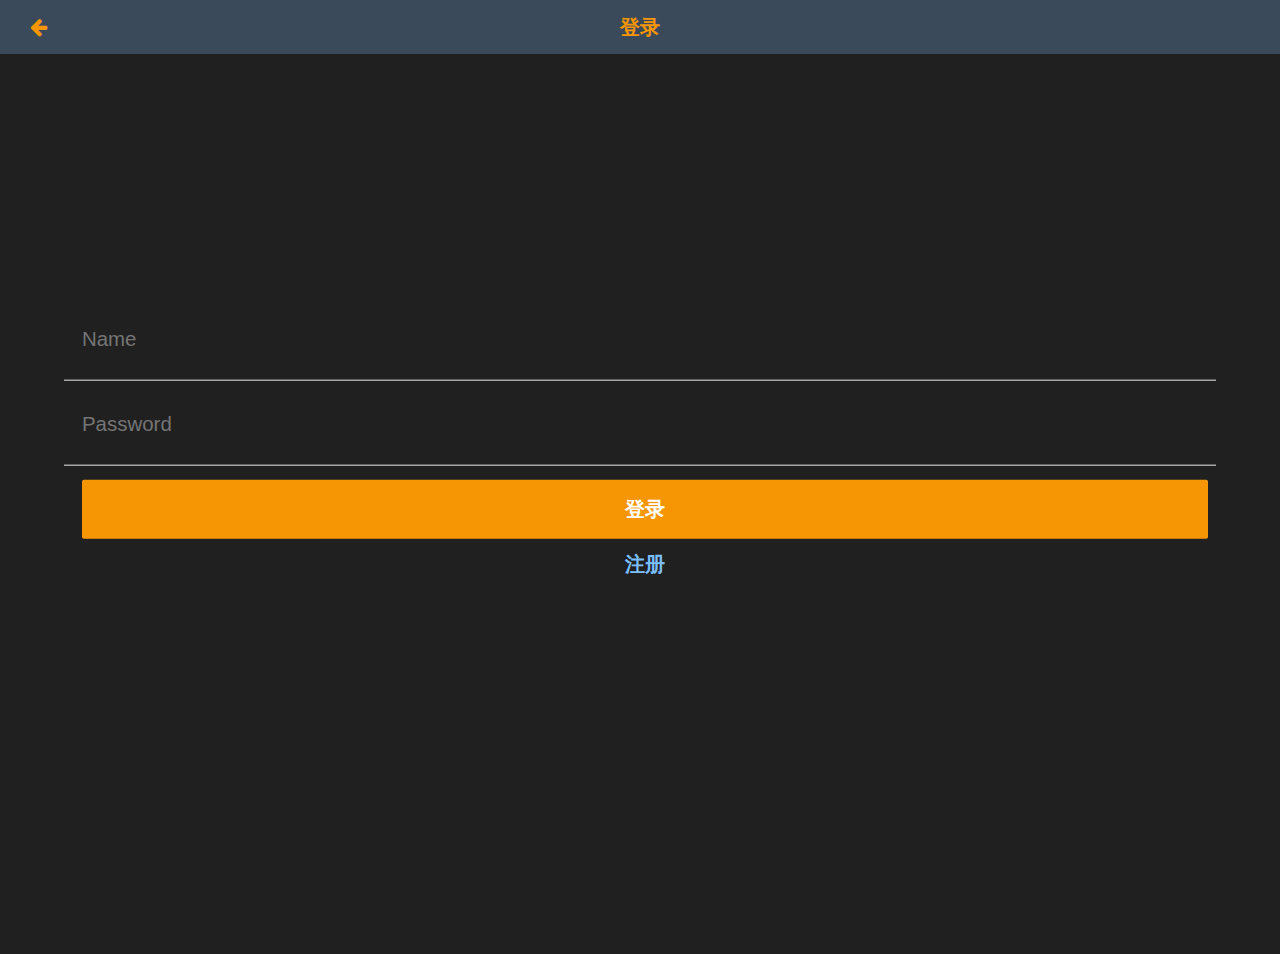
<file: html/b_login.html>
<!DOCTYPE html>
<html lang="en">

<head>
    <meta charset="UTF-8">
    <meta name="viewport" content="width=device-width, initial-scale=1.0">
    <meta http-equiv="X-UA-Compatible" content="ie=edge">
    <meta name="format-detection" content="telephone=no, email=no, date=no, address=no">
    <title>登录页</title>
    <link rel="stylesheet" type="text/css" href="../css/api.css" />
    <link rel="stylesheet" href="../css/aui.css">
    <link rel="stylesheet" href="../css/font-awesome.min.css">
    <link rel="stylesheet" href="../css/b_common.css">
    <style>
        .aui-list {
            width: 90%;
            left: 5%;
            position: absolute;
            left: 50%;
            top: 50%;
            transform: translate(-50%, -50%);
            background-color: #202020;
        }

        .aui-btn {
            background-color: #f79604;
        }

        .b_register {
            text-align: center;
        }

        .aui-list {
            background-image: url();
        }

        .aui-list-item.last {
            background-image: url();
        }
        .b_login {
            font-weight: 700;
            margin-bottom: 10px;
        }
        input {
            color:#eee;
        }
    </style>
</head>

<body>
    <div class="header">
        <div class="title">
            <span class="tip">登录</span>
            <i class="fa fa-arrow-left " tapmode onclick="api.closeWin();"></i>
        </div>
    </div>
    <div class="main">
        <ul class="aui-list aui-form-list">
            <li class="aui-list-item">
                <input type="text" placeholder="Name" class="b_uname">

            </li>
            <li class="aui-list-item">
                <input type="password" placeholder="Password" class="b_upwd">
            </li>
            <li class="aui-list-item last">
                <div class="aui-list-item-inner aui-list-item-center aui-list-item-btn">
                    <div class="aui-btn b_login b_login" tapmode data-type='1' onclick="b_login();">登录</div>
                    <div class="b_register b_login" tapmode data-type='2' onclick="b_register();">注册</div>
                </div>
            </li>
        </ul>

    </div>
</body>
<script src="../script/api.js"></script>
<script src="../script/tools/jquery.min.js"></script>
<script src="../script/tools/doT.min.js"></script>
<script src="../script/b_common.js"></script>
<script>
    apiready = function () {
        api.parseTapmode();
        $api.fixStatusBar($api.dom('.header'));
        api.sendEvent({
            name: 'refresh',
            extra: {key:' value'}
        });
    }

    const b_login =async () => {
        let b_uname = $('.b_uname').val();
        let b_upwd = $('.b_uname').val();
        if(!b_uname) {
            return api.toast({
                msg: '账号不能为空',
                duration: 2000,
                location: 'bottom'
            });
        }
        if(!b_upwd) {
            return api.toast({
                msg: '密码不能为空',
                duration: 2000,
                location: 'bottom'
            });
        }
        console.log('1111111111');

        let url = b_url + 'bitcoin/b_login.bq';
        let data = {
            body: {
                bq_param: {
                    b_uname,
                    b_upwd,
                }
            }
        }

        try {
            let res = await b_ajax(url, data);
        console.log(JSON.stringify(res));
        if(res.bq_param && res.bq_param.count > 0) {
            let b_uInfo = res.bq_param.records[0];
            $api.setStorage('b_uInfo', b_uInfo);
            api.toast({
                msg: '登录成功',
                duration: 2000,
                location: 'bottom'
            });
            setTimeout(() => {
                api.closeToWin({
                    name: 'root',
                    animation: {
                        type: 'flip',
                        subType: 'from_bottom',
                        duration: 500
                    }
                });
            }, 500);
            api.sendEvent({
                name: 'refresh',
                extra: {key:' value'}
            });
        } else {
            api.toast({
                msg: '账户或密码出错',
                duration: 2000,
                location: 'bottom'
            });
        }

        } catch (error) {
            api.alert({
                title: '网络出错~', 
                msg: '请您检查网络稍后重试...'
            });
        }
    }


    const b_register =async () => {
        let b_uname = $('.b_uname').val();
        let b_upwd = $('.b_uname').val();

        console.log('22222222222222222222');

        // 注册
        let url = b_url + 'bitcoin/b_addUser.bq';
        let data = {
            body: {
                tbname: 'b_u_tb',
                b_uname,
                b_upwd,
            }
        }
        try {
        let res = await b_ajax(url, data);

            if (res.status === 1) {
            api.toast({
                msg: '注册成功，可立即登录',
                duration: 2000,
                location: 'bottom'
            });

        } else {
            api.toast({
                msg: '注册失败...',
                duration: 2000,
                location: 'bottom'
            });
        }

        } catch (error) {
            api.alert({
                title: '网络出错', 
                msg: '请检查网络后再试...'
            });
        }
    }
</script>

</html>
</file>
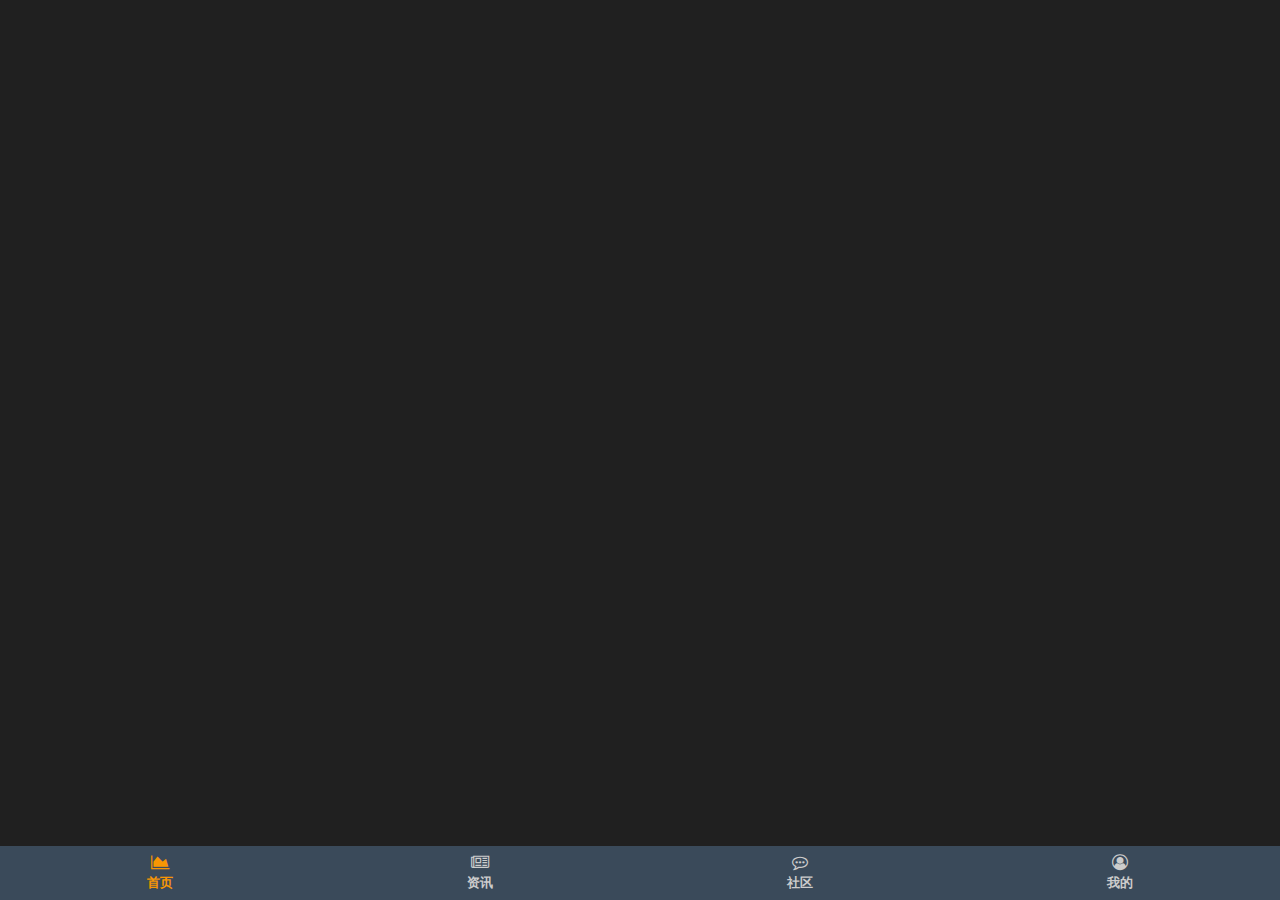
<file: html/b_main.html>
<!DOCTYPE HTML>
<html>

<head>
    <meta charset="utf-8">
    <meta name="viewport" content="maximum-scale=1.0, minimum-scale=1.0, user-scalable=0, initial-scale=1.0, width=device-width" />
    <meta name="format-detection" content="telephone=no, email=no, date=no, address=no">
    <title>底部导航</title>
    <link rel="stylesheet" type="text/css" href="../css/api.css" />
    <link rel="stylesheet" href="../css/font-awesome.min.css">
    <link rel="stylesheet" href="../css/b_common.css">
    <style>
        footer {
            position: fixed;
            width: 100%;
            height: 54px;
            background-color: #3a4a5a;
            color:#ccc;
            bottom: 0;
            left: 0;
        }
        footer>div {
            width: 25%;
            height: 100%;
            text-align: center;
            line-height: 20px;
            padding-top: 7px;
        }
        footer> i {
            display: inline-block;
            width: 18px;
            height: 18px;
        }
        footer>div.work >h5 {
            color:#f79604;
        }   
        footer>div.work > i{
            color:#f79604;
        } 
    </style>
</head>

<body>
    <footer class="b_flex">
        <div class="b_market work">
            <i class=" fa fa-area-chart " tapmode></i>
            <h5>首页</h5>
        </div>
        <div class="b_news  ">
            <i class="fa fa-newspaper-o" tapmode></i>
            <h5>资讯</h5>
        </div>
        <div class="b_mine ">
                <i class="fa fa-commenting-o " tapmode></i>
                <h5>社区</h5>
            </div>
        <div class="b_mine ">
            <i class="fa fa-user-circle-o " tapmode></i>
            <h5>我的</h5>
        </div>
    </footer>
</body>
<script type="text/javascript" src="../script/api.js"></script>
<script src="../script/tools/jquery.min.js"></script>
<script src="../script/b_common.js"></script>
<script type="text/javascript">
    apiready = function() {
        api.parseTapmode();
        b_getNowTime();// 测试，待会要删---------------------------
        openB_Fg();
        ClickFooter();
        api.addEventListener({
            name: 'viewdisappear'
        }, function(ret, err){
            
        });
    };

    const openB_Fg = () => {
        let footerHi = $api.offset($api.dom('footer')).h;
        console.log(JSON.stringify(footerHi));
        
        api.openFrameGroup({
            name: 'b_fg',
            scrollEnabled: false,
            rect: {
                x:0,
                y:0,
                w:'auto',
                marginBottom:footerHi,
            },
            index: 0,
            frames: [{
                name: 'b_market_fm', 
                url: 'b_market_fm.html'
            },{
                name: 'b_news_fm', 
                url: 'b_news_fm.html'
            },{
                name: 'b_community_fm', 
                url: 'b_community_fm.html'
            },{
                name: 'b_user_fm', 
                url: 'b_user_fm.html'
            }]
        }, function(ret, err){
            var name  = ret.name;
            var index = ret.index;
        });
    }
    const  ClickFooter =  () => {
        $('footer>div').on('click',function () {
            let index = $(this).index();
            $(this).addClass('work').siblings('div').removeClass('work');
            api.setFrameGroupIndex({
                name: 'b_fg',
                index: index,
                scroll: true
            });
        })
    }
</script>


</html>
</file>
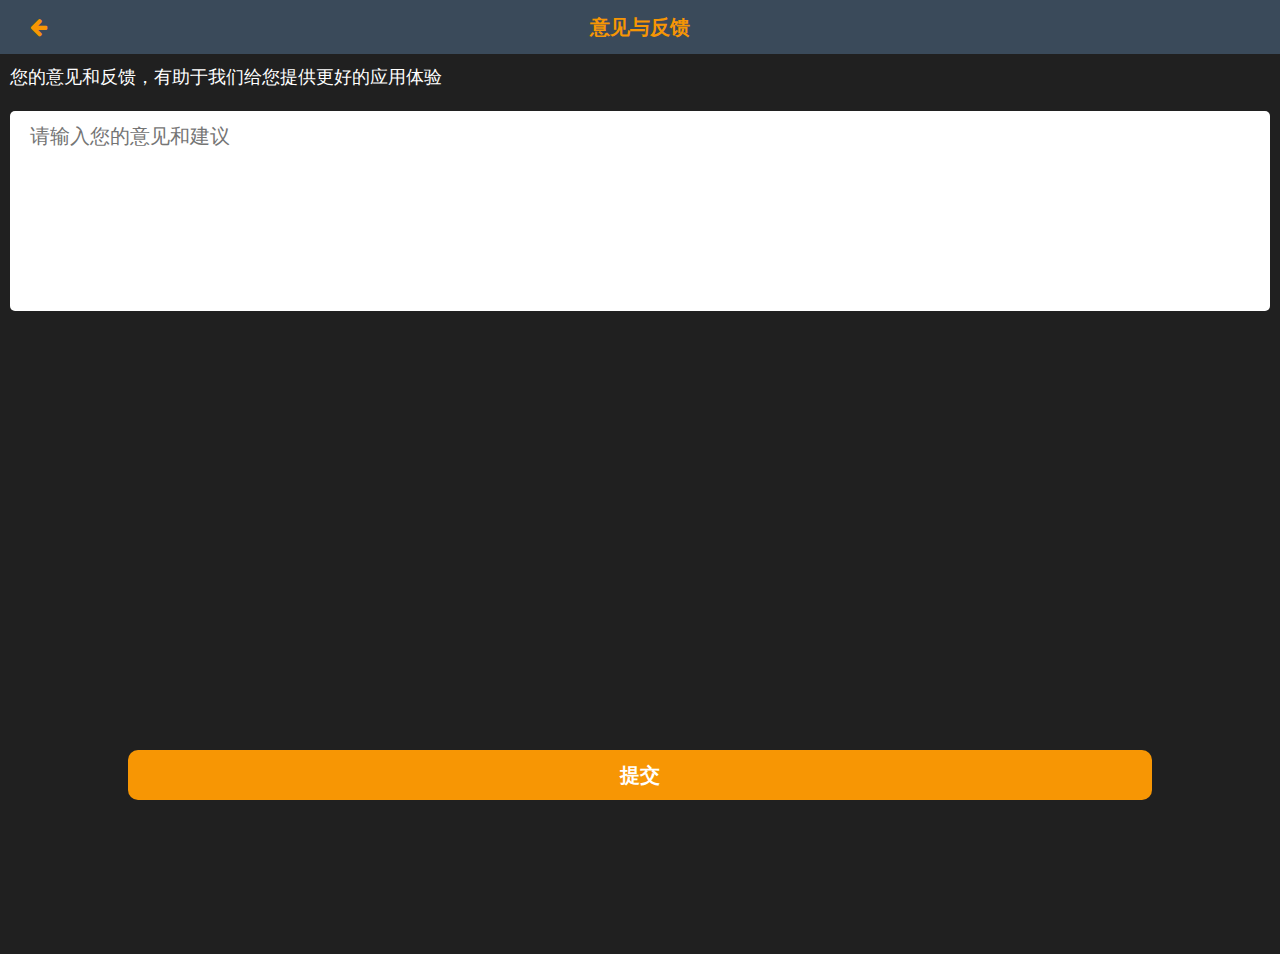
<file: html/b_my_fankui.html>
<!DOCTYPE html>
<html lang="en">

<head>
    <meta charset="UTF-8">
    <meta name="viewport" content="width=device-width, initial-scale=1.0">
    <meta http-equiv="X-UA-Compatible" content="ie=edge">
    <meta name="format-detection" content="telephone=no, email=no, date=no, address=no">
    <title>意见反馈</title>
    <link rel="stylesheet" type="text/css" href="../css/api.css" />
    <link rel="stylesheet" href="../css/aui.css">
    <link rel="stylesheet" href="../css/font-awesome.min.css">
    <link rel="stylesheet" href="../css/b_common.css">
    <style>
        textarea {
            width: 100%;
            height: 200px;
            background-color: #fff;
            border-radius: 5px;
            padding-left: 20px;
            padding-top: 10px;
        }

        .fankui_btn {
            position: absolute;
            left: 10%;
            bottom: 100px;
            width: 80%;
            height: 50px;
            background-color: #f79604;
            color:#fff;
            border-radius: 10px;
            text-align: center;
            line-height: 50px;
            font-size: 20px;
            font-weight: 700;
        }
        .hd {
            color:#fff;
            font-size: 18px;
            margin-bottom: 20px;
        }
    </style>
</head>

<body>
    <div class="header">
        <div class="title">
            意见与反馈
            <i class="fa fa-arrow-left " tapmode onclick="api.closeWin();"></i>
        </div>
    </div>
    <div class="main">
        <div class="hd">您的意见和反馈，有助于我们给您提供更好的应用体验</div>
        <textarea name="" id="" cols="30" rows="10" placeholder="请输入您的意见和建议"></textarea>
        <div class="fankui_btn" tapmode onclick="submitFankui();">
            提交
        </div>
    </div>
</body>
<script src="../script/api.js"></script>
<script src="../script/tools/jquery.min.js"></script>
<script src="../script/tools/doT.min.js"></script>
<script src="../script/b_common.js"></script>
<script>
    apiready = function () {
        api.parseTapmode();
        $api.fixStatusBar($api.dom('.header'));
        fixHeight();

    }
    const submitFankui =async () => {
        let fankuiCon = $('textarea').val();
        let userId = ($api.getStorage('b_uInfo') || {})['id'];
        console.log(JSON.stringify(fankuiCon) + '===' + JSON.stringify(userId));
        let url = b_url + 'bitcoin/b_fankui.bq';
        data = {
            body: {
                tbname: 'b_fankui_tb',
                userId,
                fankuiCon,
            }
        }
        try {
            let res  =await b_ajax(url,data);
            console.log(JSON.stringify(res));
            if(res.status == 1) {
                api.toast({
                    msg: '感谢您的反馈~ 我们会即使更进..',
                    duration: 2000,
                    location: 'bottom'
                });
            } else {
                api.toast({
                    msg: '网络出错~',
                    duration: 2000,
                    location: 'bottom'
                });
            }
            
        } catch (error) {
            api.toast({
                msg: '网络出错~',
                duration: 2000,
                location: 'bottom'
            });
        }

    }
</script>

</html>
</file>
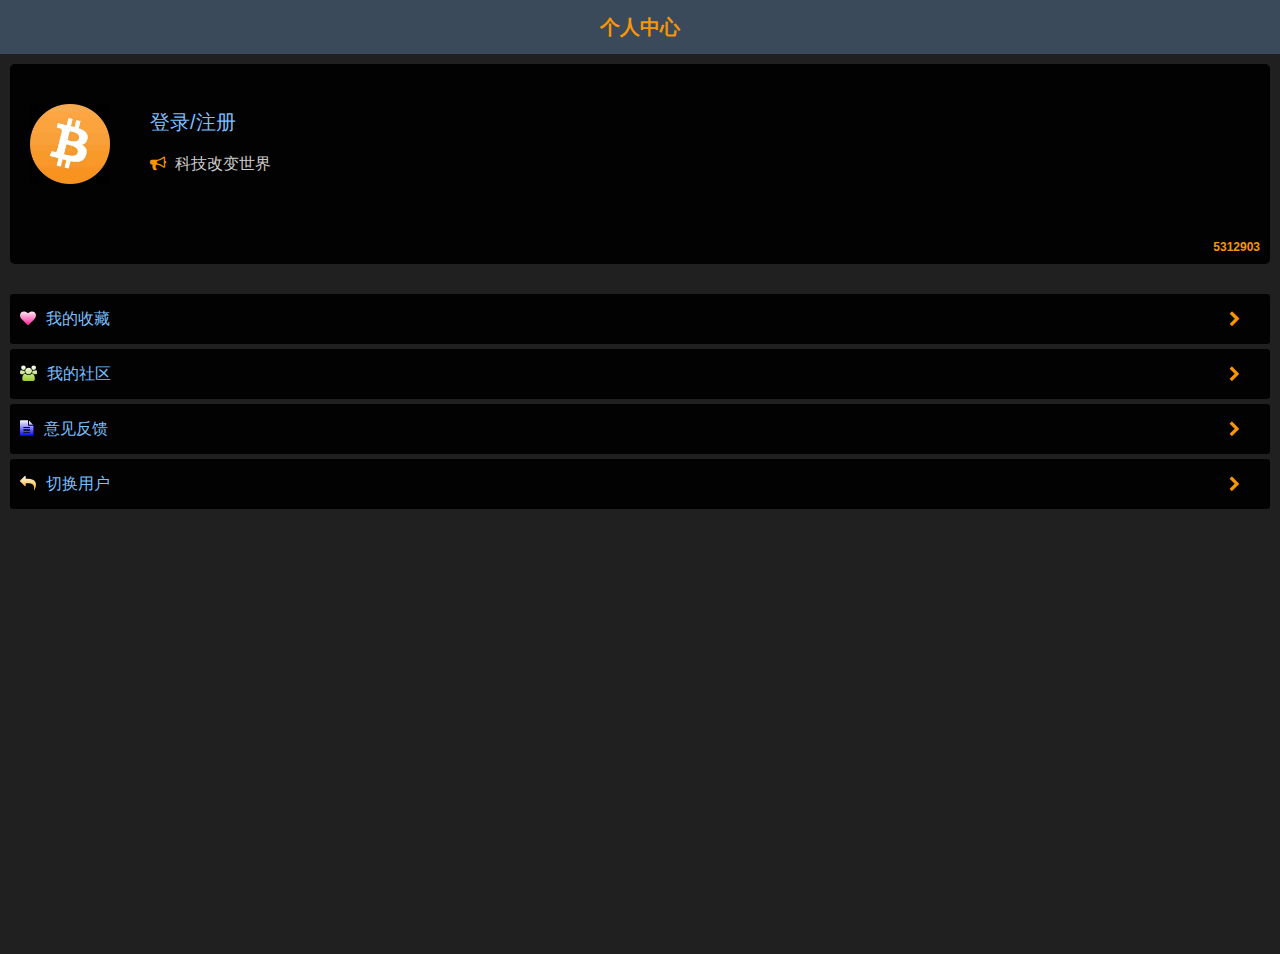
<file: html/b_user_fm.html>
<!DOCTYPE html>
<html lang="en">

<head>
    <meta charset="UTF-8">
    <meta name="viewport" content="width=device-width, initial-scale=1.0">
    <meta http-equiv="X-UA-Compatible" content="ie=edge">
    <meta name="format-detection" content="telephone=no, email=no, date=no, address=no">
    <title>个人中心</title>
    <link rel="stylesheet" type="text/css" href="../css/api.css" />
    <link rel="stylesheet" href="../css/font-awesome.min.css">
    <link rel="stylesheet" href="../css/b_common.css">
    <style>
        .user_info_box {
            position: relative;
            line-height: 200px;
            height: 200px;
            background-color: #020202;
            border-radius: 5px;
            margin-bottom: 30px;
        }

        img {
            display: inline-block;
            width: 80px;
            height: 80px;
        }

        .user_info_box_r {
            width: calc(100% - 120px);

        }

        .user_info_box_l {
            width: 120px;
            height: 100%;
            line-height: 120px;
            padding-top: 40px;
            padding-left: 20px;
            box-sizing: border-box;
        }

        .wrap {
            width: 100%;
            display: inline-block;
            text-align: left;
            padding-left: 20px;
            height: 100px;
            line-height: 40px;
        }

        .b_uname>span {
            font-size: 20px;
        }

        .b_uqianming {
            color: #ccc;
        }

        .b_uqianming i {
            margin-right: 5px;
            color: #f79604;
        }

        /* 底部编码 */
        .bot_num {
            position: absolute;
            bottom: 10px;
            right: 10px;
            color: #f79604;
            font-size: 12px;
            line-height: normal;
            font-weight: 700;
        }


        .user_item {
            position: relative;
            margin-bottom: 5px;
            background-color: #020202;
            padding-left: 10px;
            height: 50px;
            line-height: 50px;
            border-radius: 3px;
        }

        .fa {
            margin-right: 10px;
            color: transparent;
            background-clip: text;
            -webkit-background-clip: text;
        }

        .fa-users {
            background-image: linear-gradient(to bottom, #fff, yellowgreen);

        }

        .fa-heart {

            background-image: linear-gradient(to bottom, #fff, deeppink);
        }

        .fa-file-text {
            background-image: linear-gradient(to bottom, #fff, blue);

        }

        .fa-reply {
            background-image: linear-gradient(to bottom, #fff, orange);

        }

        .fa-chevron-right {
            position: absolute;
            right: 20px;
            top: 17px;
            color: #f79604;

        }
    </style>
</head>

<body>
    <div class="header">
        <div class="title">
            个人中心
        </div>
    </div>
    <ul class="main">
        <div class="user_info_box">
            <div class="bot_num">
                5312903
            </div>
            <div class="user_info_box_l b_left">
                <img src="../image/b_user_img.jpeg" alt="">
            </div>
            <div class="user_info_box_r b_right">
                <div class="wrap">
                    <div class="b_uname" tapmode onclick="clickB_uname();"><span>用户1232</span></div>
                    <div class="b_uqianming">
                        <i class="fa fa-bullhorn "></i>
                        <span>科技改变世界</span>
                    </div>
                </div>
            </div>
        </div>
        <ul class="user_item_box">
            <li class="user_item" tapmode data-url="b_my_shoucang">
                <i class="fa fa-heart"></i><span>我的收藏</span><i class="fa fa-chevron-right "></i>
            </li>
            <li class="user_item" tapmode data-url="b_my_community">
                <i class="fa fa-users"></i><span>我的社区</span><i class="fa fa-chevron-right "></i>
            </li>
            <li class="user_item" tapmode data-url="b_my_fankui">
                <i class="fa fa-file-text "></i><span>意见反馈</span><i class="fa fa-chevron-right "></i>
            </li>
            <li class="user_item" tapmode data-url="b_login">
                <i class="fa fa-reply "></i><span>切换用户</span><i class="fa fa-chevron-right "></i>
            </li>
        </ul>
        </div>
</body>
<script src="../script/api.js"></script>
<script src="../script/tools/jquery.min.js"></script>
<script src="../script/b_common.js"></script>
<script>

    apiready = function () {
        $api.fixStatusBar($api.dom('.header'));
        fixHeight();
        userMenuClick();
        console.log('1111111111111');
        api.addEventListener({
            name: 'refresh'
        }, function(ret, err){
            refresh();
        });
    }

    const clickB_uname = () => {
        if ($('.b_uname>span').text() == '登录/注册') {
            api.openWin({
                name: 'b_login',
                url: 'b_login.html',
            });
        } else {
            return;
        }
    }
    const userMenuClick = () => {
        $('.user_item').on('click', function () {
            let url = $(this).data('url');
            let b_uInfo = $api.getStorage('b_uInfo') || {};
            if (!b_uInfo.b_uname && url !== 'b_login') {
                api.confirm({
                    title: '您还没有登录',
                    msg: '是否立即登录',
                    buttons: ['确定', '取消']
                }, function (ret, err) {
                    if (ret.buttonIndex == 1) {
                        api.openWin({
                            name: 'b_login',
                            url: 'b_login.html',
                            bounces: false,
                            pageParam: {
                                key: 'value'
                            }
                        });
                    }
                });
            } else {
                if (url === 'b_login') {
                    $api.rmStorage('b_uInfo');
                }
                api.openWin({
                    name: url,
                    url: url + '.html',
                    bounces: false,
                    pageParam: {
                        key: 'value'
                    }
                });
            }

        })
    }
    const refresh = () => {
        let b_uInfo = $api.getStorage('b_uInfo') || {};
        if (!b_uInfo.b_uname) {
            $('.b_uname>span').text('登录/注册');
        } else {
            $('.b_uname>span').text('用户' + b_uInfo.b_uname);
        }
    }
    refresh();
</script>

</html>
</file>
<file: css/api.css>
html{
	font-family: sans-serif;
}
html,body,header,section,footer,div,ul,ol,li,img,a,span,em,del,legend,center,strong,var,fieldset,form,label,dl,dt,dd,cite,input,hr,time,mark,code,figcaption,figure,textarea,h1,h2,h3,h4,h5,h6,p{
	margin:0;
	border:0;
	padding:0;
	font-style:normal;
}
html,body {
	-webkit-touch-callout:none;
	-webkit-text-size-adjust:none;
	-webkit-tap-highlight-color:rgba(0, 0, 0, 0);
	-webkit-user-select:none;
	background-color: #fff;
}
nav,article,aside,details,main,header,footer,section,fieldset,figcaption,figure{
	display: block;
}
img,a,button,em,del,strong,var,label,cite,small,time,mark,code,textarea{
	display:inline-block;
}
header,section,footer {
	position:relative;
}
ol,ul{
	list-style:none;
}
input,button,textarea {
	border:0;
	margin:0;
	padding:0;
	font-size:1em;
	line-height:1em;
	/*-webkit-appearance:none;*/
	background-color:rgba(0, 0, 0, 0);
}
span{
	display:inline-block;
}
a:active, a:hover {
  outline: 0;
}
a, a:visited{
	text-decoration:none;
}

label, .wordWrap{
    word-wrap: break-word;
    word-break: break-all;
}
table {
  border-collapse: collapse;
  border-spacing: 0;
}
td,th {
  padding: 0;
}
.clearfix:after{
	content: ' ';
	display: block;
	clear: both;
	visibility:hidden;
	line-height: 0;
	height:0;
}
.loading_more{
	display: block;
	height: 1.5em;
	width: 100%;
}
.loading_more:before {
	display: inline-block; vertical-align: text-bottom;
	content: ' '; height: 16px; width: 16px; margin-right: 6px;
	background: url(../image/loading_more.gif) no-repeat center;
	-webkit-background-size: contain;
	background-size: contain;
} 
.loading_more:after {
	content: '加载更多';	
}
</file>
<file: css/aui.css>
/*
 * =========================================================================
 * APIClud - AUI UI 框架    流浪男  QQ：343757327  http://www.auicss.com
 * Verson 3.0
 * =========================================================================
 */
/*初始化类*/
html {
  font-family: "Helvetica Neue", Helvetica, sans-serif;
  font-size: 20px;
}
html,
body {
  -webkit-touch-callout: none;
  -webkit-text-size-adjust: none;
  -webkit-tap-highlight-color: rgba(0, 0, 0, 0);
  -webkit-user-select: none;
  width: 100%;
}
body {
  line-height: 1.5;
  font-size: 0.8rem;
  color: #212121;
  background-color: #f5f5f5;
  outline: 0;
}
html,
body,
header,
section,
footer,
div,
ul,
ol,
li,
img,
a,
span,
em,
del,
legend,
center,
strong,
var,
fieldset,
form,
label,
dl,
dt,
dd,
cite,
input,
hr,
time,
mark,
code,
figcaption,
figure,
textarea,
h1,
h2,
h3,
h4,
h5,
h6,
p {
  margin: 0;
  border: 0;
  padding: 0;
  font-style: normal;
}
* {
  -webkit-box-sizing: border-box;
  box-sizing: border-box;
  -webkit-user-select: none;
  -webkit-tap-highlight-color: transparent;
  outline: none;
}
@media only screen and (min-width: 400px) {
  html {
    font-size: 21.33333333px !important;
  }
}
@media only screen and (min-width: 414px) {
  html {
    font-size: 21px !important;
  }
}
@media only screen and (min-width: 480px) {
  html {
    font-size: 25.6px !important;
  }
}
ul,
li {
  list-style: none;
}
p {
  font-size: 0.7rem;
  color: #9e9e9e;
}
a {
  color: #0062cc;
  text-decoration: none;
  background-color: transparent;
}
textarea {
  overflow: hidden;
  resize: none;
}
button {
  overflow: visible;
}
button,
select {
  text-transform: none;
}
button,
input,
select,
textarea {
  font: inherit;
  color: inherit;
}
/*自动隐藏文字*/
.aui-ellipsis-1 {
  overflow: hidden;
  white-space: nowrap;
  text-overflow: ellipsis;
}
.aui-ellipsis {
  display: -webkit-box;
  overflow: hidden;
  text-overflow: ellipsis;
  word-wrap: break-word;
  word-break: break-all;
  white-space: normal !important;
  -webkit-line-clamp: 1;
  -webkit-box-orient: vertical;
}
.aui-ellipsis-2 {
  display: -webkit-box;
  overflow: hidden;
  text-overflow: ellipsis;
  word-wrap: break-word;
  word-break: break-all;
  white-space: normal !important;
  -webkit-line-clamp: 2;
  -webkit-box-orient: vertical;
}
/*水平线*/
.aui-hr {
  width: 100%;
  position: relative;
  border-top: 1px solid #e8e8e8;
  height: 1px;
}
@media screen and (-webkit-min-device-pixel-ratio: 1.5) {
  .aui-hr {
    border: none;
    background-size: 100% 1px;
    background-repeat: no-repeat;
    background-position: top;
    background-image: linear-gradient(0, #e8e8e8, #e8e8e8 50%, transparent 50%);
    background-image: -webkit-linear-gradient(90deg, #e8e8e8, #e8e8e8 50%, transparent 50%);
  }
}
/*内外边距类*/
.aui-padded-0 {
  padding: 0 !important;
}
.aui-padded-5 {
  padding: 0.25rem !important;
}
.aui-padded-10 {
  padding: 0.5rem !important;
}
.aui-padded-15 {
  padding: 0.75rem !important;
}
.aui-padded-t-0 {
  padding-top: 0 !important;
}
.aui-padded-t-5 {
  padding-top: 0.25rem !important;
}
.aui-padded-t-10 {
  padding-top: 0.5rem !important;
}
.aui-padded-t-15 {
  padding-top: 0.75rem !important;
}
.aui-padded-b-0 {
  padding-bottom: 0 !important;
}
.aui-padded-b-5 {
  padding-bottom: 0.25rem !important;
}
.aui-padded-b-10 {
  padding-bottom: 0.5rem !important;
}
.aui-padded-b-15 {
  padding-bottom: 0.75rem !important;
}
.aui-padded-l-0 {
  padding-left: 0 !important;
}
.aui-padded-l-5 {
  padding-left: 0.25rem !important;
}
.aui-padded-l-10 {
  padding-left: 0.5rem !important;
}
.aui-padded-l-15 {
  padding-left: 0.75rem !important;
}
.aui-padded-r-0 {
  padding-right: 0 !important;
}
.aui-padded-r-5 {
  padding-right: 0.25rem !important;
}
.aui-padded-r-10 {
  padding-right: 0.5rem !important;
}
.aui-padded-r-15 {
  padding-right: 0.75rem !important;
}
.aui-margin-0 {
  margin: 0 !important;
}
.aui-margin-5 {
  margin: 0.25rem !important;
}
.aui-margin-10 {
  margin: 0.5rem !important;
}
.aui-margin-15 {
  margin: 0.75rem !important;
}
.aui-margin-t-0 {
  margin-top: 0 !important;
}
.aui-margin-t-5 {
  margin-top: 0.25rem !important;
}
.aui-margin-t-10 {
  margin-top: 0.5rem !important;
}
.aui-margin-t-15 {
  margin-top: 0.75rem !important;
}
.aui-margin-b-0 {
  margin-bottom: 0 !important;
}
.aui-margin-b-5 {
  margin-bottom: 0.25rem !important;
}
.aui-margin-b-10 {
  margin-bottom: 0.5rem !important;
}
.aui-margin-b-15 {
  margin-bottom: 0.75rem !important;
}
.aui-margin-l-0 {
  margin-left: 0 !important;
}
.aui-margin-l-5 {
  margin-left: 0.25rem !important;
}
.aui-margin-l-10 {
  margin-left: 0.5rem !important;
}
.aui-margin-l-15 {
  margin-left: 0.75rem !important;
}
.aui-margin-r-0 {
  margin-right: 0 !important;
}
.aui-margin-r-5 {
  margin-right: 0.25rem !important;
}
.aui-margin-r-10 {
  margin-right: 0.5rem !important;
}
.aui-margin-r-15 {
  margin-right: 0.75rem !important;
}
.aui-clearfix {
  clear: both;
}
.aui-clearfix:before {
  display: table;
  content: " ";
}
.aui-clearfix:after {
  clear: both;
}
/*文字对齐*/
.aui-text-left {
  text-align: left !important;
}
.aui-text-center {
  text-align: center !important;
}
.aui-text-justify {
  text-align: justify !important;
}
.aui-text-right {
  text-align: right !important;
}
/*文字、背景颜色*/
h1,
h2,
h3,
h4,
h5,
h6 {
  font-weight: 400;
}
h1 {
  font-size: 1.2rem;
}
h2 {
  font-size: 1rem;
}
h3 {
  font-size: 0.8rem;
}
h4 {
  font-size: 0.7rem;
}
h5 {
  font-size: 0.7rem;
  font-weight: normal;
  color: #9e9e9e;
}
h6 {
  font-size: 0.7rem;
  font-weight: normal;
  color: #9e9e9e;
}
h1 small,
h2 small,
h3 small,
h4 small {
  font-weight: normal;
  line-height: 1;
  color: #9e9e9e;
}
h5 small,
h6 small {
  font-weight: normal;
  line-height: 1;
  color: #9e9e9e;
}
h1 small,
h2 small,
h3 small {
  font-size: 65%;
}
h4 small,
h5 small,
h6 small {
  font-size: 75%;
}
img {
  max-width: 100%;
  display: block;
}
.aui-font-size-12 {
  font-size: 0.6rem !important;
}
.aui-font-size-14 {
  font-size: 0.7rem !important;
}
.aui-font-size-16 {
  font-size: 0.8rem !important;
}
.aui-font-size-18 {
  font-size: 0.9rem !important;
}
.aui-font-size-20 {
  font-size: 1rem !important;
}
.aui-text-default {
  color: #212121 !important;
}
.aui-text-white {
  color: #ffffff !important;
}
.aui-text-primary {
  color: #3472f7 !important;
}
.aui-text-success {
  color: #05ae0e !important;
}
.aui-text-info {
  color: #2ca8ff !important;
}
.aui-text-warning {
  color: #ff9500 !important;
}
.aui-text-danger {
  color: #ff3b30 !important;
}
.aui-text-pink {
  color: #e91e63 !important;
}
.aui-text-purple {
  color: #673ab7 !important;
}
.aui-text-indigo {
  color: #3f51b5 !important;
}
.aui-bg-default {
  background-color: #f5f5f5 !important;
}
.aui-bg-primary {
  background-color: #3472f7 !important;
}
.aui-bg-success {
  background-color: #05ae0e !important;
}
.aui-bg-info {
  background-color: #2ca8ff !important;
}
.aui-bg-warning {
  background-color: #ff9500 !important;
}
.aui-bg-danger {
  background-color: #ff3b30 !important;
}
.aui-bg-pink {
  background-color: #e91e63 !important;
}
.aui-bg-purple {
  background-color: #673ab7 !important;
}
.aui-bg-indigo {
  background-color: #3f51b5 !important;
}
/*警告、成功颜色*/
.aui-warning,
.aui-warning label,
.aui-warning .aui-input,
.aui-warning .aui-iconfont {
  color: #e51c23 !important;
}
.aui-success,
.aui-success label,
.aui-success .aui-input,
.aui-success .aui-iconfont {
  color: #009688 !important;
}
/*对齐,显示，隐藏等*/
.aui-pull-right {
  float: right !important;
}
.aui-pull-left {
  float: left !important;
}
.aui-hide {
  display: none !important;
}
.aui-show {
  display: block !important;
}
.aui-invisible {
  visibility: hidden;
}
.aui-inline {
  display: inline-block;
  vertical-align: top;
}
.aui-mask {
  position: fixed;
  width: 100%;
  height: 100%;
  top: 0;
  left: 0;
  background: rgba(0, 0, 0, 0.3);
  opacity: 0;
  z-index: 8;
  visibility: hidden;
  -webkit-transition: opacity 0.3s, -webkit-transform 0.3s;
  transition: opacity .3s, transform .3s;
}
.aui-mask.aui-mask-in {
  visibility: visible;
  opacity: 1;
}
.aui-mask.aui-mask-out {
  opacity: 0;
}
img.aui-img-round {
  border-radius: 50%;
}
/*基本容器*/
.aui-content {
  -webkit-overflow-scrolling: touch;
  overflow-x: hidden;
  word-break: break-all;
}
.aui-content-padded {
  margin: 0.75rem;
  position: relative;
  word-break: break-all;
  -webkit-overflow-scrolling: touch;
}
/*栅格类*/
.aui-row {
  display: -webkit-box;
  display: -webkit-flex;
  display: -ms-flexbox;
  display: flex;
  -webkit-flex-wrap: wrap;
  flex-wrap: wrap;
}
.aui-row.aui-row-gutter {
  margin-left: -0.125rem;
  margin-right: -0.125rem;
}
.aui-row .aui-col {
  position: relative;
  display: block;
  box-sizing: border-box;
  float: left;
  -webkit-box-flex: 0;
  flex: 0 0 auto;
}
.aui-row.aui-row-gutter .aui-col {
  padding-left: 0.125rem;
  padding-right: 0.125rem;
}
.aui-row .aui-col-span-24 {
  display: block;
  width: 100%;
}
.aui-row .aui-col-offset-24 {
  margin-left: 100%;
}
.aui-row .aui-col-span-23 {
  display: block;
  width: 95.83333333%;
}
.aui-row .aui-col-offset-23 {
  margin-left: 95.83333333%;
}
.aui-row .aui-col-span-22 {
  display: block;
  width: 91.66666667%;
}
.aui-row .aui-col-offset-22 {
  margin-left: 91.66666667%;
}
.aui-row .aui-col-span-21 {
  display: block;
  width: 87.5%;
}
.aui-row .aui-col-offset-21 {
  margin-left: 87.5%;
}
.aui-row .aui-col-span-20 {
  display: block;
  width: 83.33333333%;
}
.aui-row .aui-col-offset-20 {
  margin-left: 83.33333333%;
}
.aui-row .aui-col-span-19 {
  display: block;
  width: 79.16666667%;
}
.aui-row .aui-col-offset-19 {
  margin-left: 79.16666667%;
}
.aui-row .aui-col-span-18 {
  display: block;
  width: 75%;
}
.aui-row .aui-col-offset-18 {
  margin-left: 75%;
}
.aui-row .aui-col-span-17 {
  display: block;
  width: 70.83333333%;
}
.aui-row .aui-col-offset-17 {
  margin-left: 70.83333333%;
}
.aui-row .aui-col-span-16 {
  display: block;
  width: 66.66666667%;
}
.aui-row .aui-col-offset-16 {
  margin-left: 66.66666667%;
}
.aui-row .aui-col-span-15 {
  display: block;
  width: 62.5%;
}
.aui-row .aui-col-offset-15 {
  margin-left: 62.5%;
}
.aui-row .aui-col-span-14 {
  display: block;
  width: 58.33333333%;
}
.aui-row .aui-col-offset-14 {
  margin-left: 58.33333333%;
}
.aui-row .aui-col-span-13 {
  display: block;
  width: 54.16666667%;
}
.aui-row .aui-col-offset-13 {
  margin-left: 54.16666667%;
}
.aui-row .aui-col-span-12 {
  display: block;
  width: 50%;
}
.aui-row .aui-col-offset-12 {
  margin-left: 50%;
}
.aui-row .aui-col-span-11 {
  display: block;
  width: 45.83333333%;
}
.aui-row .aui-col-offset-11 {
  margin-left: 45.83333333%;
}
.aui-row .aui-col-span-10 {
  display: block;
  width: 41.66666667%;
}
.aui-row .aui-col-offset-10 {
  margin-left: 41.66666667%;
}
.aui-row .aui-col-span-9 {
  display: block;
  width: 37.5%;
}
.aui-row .aui-col-offset-9 {
  margin-left: 37.5%;
}
.aui-row .aui-col-span-8 {
  display: block;
  width: 33.33333333%;
}
.aui-row .aui-col-offset-8 {
  margin-left: 33.33333333%;
}
.aui-row .aui-col-span-7 {
  display: block;
  width: 29.16666667%;
}
.aui-row .aui-col-offset-7 {
  margin-left: 29.16666667%;
}
.aui-row .aui-col-span-6 {
  display: block;
  width: 25%;
}
.aui-row .aui-col-offset-6 {
  margin-left: 25%;
}
.aui-row .aui-col-span-5 {
  display: block;
  width: 20.83333333%;
}
.aui-row .aui-col-offset-5 {
  margin-left: 20.83333333%;
}
.aui-row .aui-col-span-4 {
  display: block;
  width: 16.66666667%;
}
.aui-row .aui-col-offset-4 {
  margin-left: 16.66666667%;
}
.aui-row .aui-col-span-3 {
  display: block;
  width: 12.5%;
}
.aui-row .aui-col-offset-3 {
  margin-left: 12.5%;
}
.aui-row .aui-col-span-2 {
  display: block;
  width: 8.33333333%;
}
.aui-row .aui-col-offset-2 {
  margin-left: 8.33333333%;
}
.aui-row .aui-col-span-1 {
  display: block;
  width: 4.16666667%;
}
.aui-row .aui-col-offset-1 {
  margin-left: 4.16666667%;
}
.aui-row:after,
.aui-row:before {
  content: "";
  display: table;
  display: none;
}
.aui-row:after {
  clear: both;
  visibility: hidden;
  font-size: 0;
  height: 0;
}
.aui-row-flex {
  -webkit-box-orient: horizontal;
  -webkit-box-direction: normal;
  flex-direction: row;
  flex-wrap: wrap;
}
.aui-row-flex .aui-col {
  display: -webkit-box;
  display: -webkit-flex;
  display: flex;
  -webkit-flex-wrap: wrap;
  flex-wrap: wrap;
}
.aui-row-flex,
.aui-row-flex:after,
.aui-row-flex:before {
  display: -webkit-box;
  display: -ms-flexbox;
  display: flex;
}
.aui-row-flex-start {
  -webkit-box-pack: start;
  justify-content: flex-start;
}
.aui-row-flex-center {
  -webkit-box-pack: center;
  justify-content: center;
}
.aui-row-flex-end {
  -webkit-box-pack: end;
  justify-content: flex-end;
}
.aui-row-flex-space-between {
  -webkit-box-pack: justify;
  justify-content: space-between;
}
.aui-row-flex-space-around {
  -ms-flex-pack: distribute;
  justify-content: space-around;
}
.aui-row-flex-top {
  -webkit-box-align: start;
  align-items: flex-start;
}
.aui-row-flex-middle {
  -webkit-box-align: center;
  align-items: center;
}
.aui-row-flex-bottom {
  -webkit-box-align: end;
  align-items: flex-end;
}
/*图片等高*/
.aui-grid-img {
  position: relative;
  width: 100%;
  padding-bottom: 100%;
  overflow: hidden;
}
.aui-grid-img img.aui-grid-img-item {
  position: absolute;
  top: 0;
  left: 0;
  width: 200% !important;
  height: 100%;
}
/*标签*/
.aui-tag {
  display: inline-block;
  padding: 0.2em 0.25em;
  font-size: 0.6rem;
  line-height: 1;
  color: #616161;
  background-color: #ffffff;
  text-align: center;
  white-space: nowrap;
  vertical-align: middle;
  position: relative;
}
.aui-tag-primary {
  color: #ffffff;
  background-color: #3472f7;
}
.aui-tag-success {
  color: #ffffff;
  background-color: #05ae0e;
}
.aui-tag-info {
  color: #ffffff;
  background-color: #2ca8ff;
}
.aui-tag-warning {
  color: #ffffff;
  background-color: #ff9500;
}
.aui-tag-danger {
  color: #ffffff;
  background-color: #ff3b30;
}
.aui-tag-outline {
  background-color: transparent;
  position: relative;
}
.aui-tag-outline:after {
  height: 200%;
  content: '';
  width: 200%;
  border: 1px solid #e8e8e8;
  position: absolute;
  top: -1px;
  left: -1px;
  transform: scale(0.5);
  -webkit-transform: scale(0.5);
  transform-origin: 0 0;
  -webkit-transform-origin: 0 0;
  z-index: 1;
}
.aui-tag-outline.aui-tag-primary,
.aui-tag-outline.aui-tag-primary:after {
  color: #3472f7;
  border-color: #3472f7;
}
.aui-tag-outline.aui-tag-success,
.aui-tag-outline.aui-tag-success:after {
  color: #05ae0e;
  border-color: #05ae0e;
}
.aui-tag-outline.aui-tag-info,
.aui-tag-outline.aui-tag-info:after {
  color: #2ca8ff;
  border-color: #2ca8ff;
}
.aui-tag-outline.aui-tag-warning,
.aui-tag-outline.aui-tag-warning:after {
  color: #ff9500;
  border-color: #ff9500;
}
.aui-tag-outline.aui-tag-danger,
.aui-tag-outline.aui-tag-danger:after {
  color: #ff3b30;
  border-color: #ff3b30;
}
.aui-tag .aui-iconfont {
  font-size: 0.6rem;
}
/*角标*/
.aui-badge {
  display: inline-block;
  width: auto;
  text-align: center;
  min-width: 0.8rem;
  height: 0.8rem;
  line-height: 0.8rem;
  padding: 0 0.2rem;
  font-size: 0.6rem;
  color: #ffffff;
  background-color: #ff2600;
  border-radius: 0.4rem;
  position: absolute;
  top: 0.2rem;
  left: 60%;
  z-index: 5;
}
.aui-dot {
  display: inline-block;
  width: 0.4rem;
  height: 0.4rem;
  background: #ff2600;
  border-radius: 0.5rem;
  position: absolute;
  top: 0.3rem;
  right: 20%;
  z-index: 5;
}
/*按钮样式*/
.aui-btn {
  display: block;
  margin: 0;
  padding: 0.75rem 0.8rem;
  width: 100%;
  text-align: center;
  white-space: nowrap;
  cursor: pointer;
  font-size: 0.8rem;
  line-height: 1;
  color: #fff;
  background: #3472f7;
  outline: none;
  border: none;
  border-radius: 2px;
  box-sizing: border-box;
  position: relative;
  -webkit-tap-highlight-color: transparent;
}
.aui-btn.aui-btn-active,
.aui-btn:active {
  background: #1d62f0;
}
.aui-btn.aui-btn-inline {
  width: auto;
  display: inline-block;
  vertical-align: middle;
}
.aui-btn.aui-btn-outline {
  color: #3472f7;
  background: transparent;
}
.aui-btn.aui-btn-outline:after {
  content: "";
  pointer-events: none;
  display: block;
  position: absolute;
  left: 0;
  top: 0;
  -webkit-transform-origin: 0 0;
  transform-origin: 0 0;
  border: 1px solid #3472f7;
  border-radius: 2px;
  box-sizing: border-box;
  width: 100%;
  height: 100%;
}
.aui-btn.aui-btn-round,
.aui-btn.aui-btn-round.aui-btn-outline:after {
  border-radius: 46px;
}
.aui-btn.aui-btn-sm {
  padding: 0.5rem 0.6rem;
  font-size: 0.7rem;
}
.aui-btn.aui-btn-lg {
  padding: 1rem 0.6rem;
}
.aui-btn.aui-btn-info {
  color: #ffffff;
  background: #2ca8ff;
}
.aui-btn.aui-btn-danger {
  color: #ffffff;
  background: #ff3b30;
}
.aui-btn.aui-btn-success {
  color: #ffffff;
  background: #05ae0e;
}
.aui-btn.aui-btn-warning {
  color: #ffffff;
  background: #ff9500;
}
.aui-btn.aui-btn-light {
  color: #666;
  background: transparent;
}
.aui-btn.aui-btn-info.aui-btn-outline {
  color: #2ca8ff;
  background: transparent;
}
.aui-btn.aui-btn-info.aui-btn-outline:after {
  border: 1px solid #2ca8ff;
}
.aui-btn.aui-btn-danger.aui-btn-outline {
  color: #ff3b30;
  background: transparent;
}
.aui-btn.aui-btn-danger.aui-btn-outline:after {
  border: 1px solid #ff3b30;
}
.aui-btn.aui-btn-success.aui-btn-outline {
  color: #05ae0e;
  background: transparent;
}
.aui-btn.aui-btn-success.aui-btn-outline:after {
  border: 1px solid #05ae0e;
}
.aui-btn.aui-btn-warning.aui-btn-outline {
  color: #ff9500;
  background: transparent;
}
.aui-btn.aui-btn-warning.aui-btn-outline:after {
  border: 1px solid #ff9500;
}
.aui-btn.aui-btn-light.aui-btn-active,
.aui-btn.aui-btn-light:active {
  background: #e8e8e8;
}
.aui-btn.aui-btn-outline.aui-btn-active,
.aui-btn.aui-btn-outline:active {
  background: rgba(8, 148, 236, 0.08);
  position: relative;
}
.aui-btn.aui-btn-disabled,
.aui-btn.aui-btn-disabled.aui-btn-active,
.aui-btn.aui-btn-disabled:active {
  color: #fff;
  background: #ccc;
}
.aui-btn .aui-iconfont {
  display: inline-block;
  margin-right: 4px;
  font-size: 100%;
  -webkit-transform: scale(1.13);
  transform: scale(1.13);
  -webkit-transform-origin: right center;
  transform-origin: right center;
}
@media (-webkit-min-device-pixel-ratio: 2), (min-resolution: 2dppx) {
  .aui-btn.aui-btn-outline:after {
    width: 200%;
    height: 200%;
    border-radius: 4px;
    -webkit-transform: scale(0.5) translateZ(0);
    transform: scale(0.5) translateZ(0);
  }
  .aui-btn.aui-btn-round.aui-btn-outline:after {
    border-radius: 60px;
  }
}
@media (-webkit-min-device-pixel-ratio: 3), (min-resolution: 3dppx) {
  .aui-btn.aui-btn-outline:after {
    width: 300%;
    height: 300%;
    border-radius: 6px;
    -webkit-transform: scale(0.333) translateZ(0);
    transform: scale(0.333) translateZ(0);
  }
  .aui-btn.aui-btn-round.aui-btn-outline:after {
    border-radius: 60px;
  }
}
/*
*表单类\输入框\radio\checkbox
**/
.aui-input,
input {
  border: none;
  background-color: transparent;
  border-radius: 0;
  box-shadow: none;
  display: block;
  padding: 0;
  margin: 0;
  width: 100%;
  height: 2.2rem;
  line-height: normal;
  color: #424242;
  font-size: 0.8rem;
  font-family: inherit;
  box-sizing: border-box;
  -webkit-user-select: text;
  user-select: text;
  -webkit-appearance: none;
  appearance: none;
}
input[type="search"]::-webkit-search-cancel-button {
  display: none;
}
.aui-scroll-x {
  position: relative;
  overflow-y: auto;
  -webkit-overflow-scrolling: touch;
}
.aui-scroll-y {
  position: relative;
  width: 100%;
  overflow-x: auto;
  -webkit-overflow-scrolling: touch;
}
::-webkit-scrollbar {
  width: 0px;
}
.aui-list {
  width: 100%;
  padding: 0;
  margin: 0;
  line-height: normal;
  -webkit-user-select: none;
  user-select: none;
  -webkit-font-smoothing: antialiased;
  font-weight: 400;
  list-style-type: none;
  text-align: left;
  display: block;
  -webkit-overflow-scrolling: touch;
  overflow: hidden;
  background-image: linear-gradient(#e8e8e8, #e8e8e8), linear-gradient(#e8e8e8, #e8e8e8);
  background-size: 100% 1px, 100% 1px;
  background-repeat: no-repeat;
  background-position: bottom, top;
  border: none;
  background-color: #ffffff;
}
.aui-list .aui-list-header {
  margin: 0;
  list-style: none;
  text-align: left;
  display: block;
  box-sizing: border-box;
  padding: 0 0 0 0.75rem;
  font-size: 0.6rem;
  font-weight: 500;
  color: #1f1f21;
  min-height: 1.2rem;
  line-height: 1.25rem;
  position: relative;
  background-color: #eeeeee;
  background-size: 100% 1px;
  background-repeat: no-repeat;
  background-position: top;
  background-image: linear-gradient(0deg, #e8e8e8, #e8e8e8 100%);
}
.aui-list .aui-list-item {
  display: -webkit-box;
  display: -webkit-flex;
  display: flex;
  -webkit-box-align: center;
  -webkit-align-items: center;
  align-items: center;
  -webkit-box-pack: justify;
  -webkit-justify-content: space-between;
  justify-content: space-between;
  padding: 0.55rem 0 0.55rem 0.7rem;
  line-height: 1.5;
  box-sizing: border-box;
  position: relative;
  transition: background-color 0.2s linear;
  border-bottom: none;
  background-size: 100% 1px;
  background-repeat: no-repeat;
  background-position: bottom;
  background-image: linear-gradient(0deg, #e8e8e8, #e8e8e8 100%);
}
.aui-list.aui-list-in .aui-list-item {
  background-position: 0.7rem bottom;
}
.aui-list .aui-list-item.aui-list-item-arrow {
  overflow: hidden;
}
.aui-list .aui-list-item.aui-list-item-arrow:before {
  content: '';
  width: 0.4rem;
  height: 0.4rem;
  position: absolute;
  top: 50%;
  right: 0.75rem;
  margin-top: -0.2rem;
  background: transparent;
  border: 1px solid #e8e8e8;
  border-top: none;
  border-right: none;
  z-index: 2;
  -webkit-border-radius: 0;
  border-radius: 0;
  -webkit-transform: rotate(-135deg);
  transform: rotate(-135deg);
}
.aui-list .aui-list-item-left {
  -webkit-flex-shrink: 0;
  flex-shrink: 0;
  margin-right: 0.5rem;
}
.aui-list .aui-list-item-left:empty {
  width: 0;
  min-width: 0;
  padding: 0;
  margin: 0;
}
.aui-list .aui-list-item-center {
  padding: 0 0.3rem 0 0;
  -webkit-box-flex: 1;
  -webkit-flex: auto;
  flex: auto;
}
.aui-list .aui-list-item-right {
  color: #858b9c;
  padding-right: 0.6rem;
  -webkit-flex-shrink: 0;
  flex-shrink: 0;
  display: -webkit-inline-box;
  display: -webkit-inline-flex;
  display: inline-flex;
  -webkit-box-align: center;
  -webkit-align-items: center;
  align-items: center;
  -webkit-box-pack: end;
  -webkit-justify-content: flex-end;
  justify-content: flex-end;
}
.aui-list .aui-list-item-title {
  line-height: 1.2;
  font-size: 0.8rem;
}
.aui-list .aui-list-item-subtitle {
  line-height: 1.4;
  color: #858b9c;
  font-size: 0.7rem;
  -webkit-box-ordinal-group: 2;
  -webkit-order: 1;
  order: 1;
  -webkit-flex-basis: 100%;
  flex-basis: 100%;
  -webkit-align-self: flex-start;
  align-self: flex-start;
}
.aui-list .aui-list-item-media img {
  display: block;
  margin: 0;
  width: 3rem;
}
.aui-list.aui-list-tb-noborder {
  border-top: none;
  border-bottom: none;
  background-image: none;
}
.aui-list.aui-list-noborder {
  border-top: none;
  border-bottom: none;
  background-image: none;
}
.aui-list.aui-list-noborder .aui-list-item {
  background-size: 100% 0px;
}
.aui-list .aui-list-item.aui-list-item-arrow .aui-list-item-right {
  padding-right: 1.25rem;
}
@media (-webkit-min-device-pixel-ratio: 2), (min-resolution: 192dpi), (min-resolution: 2dppx) {
  .aui-list {
    background-image: linear-gradient(0deg, #e8e8e8, #e8e8e8 50%, transparent 50%), linear-gradient(180deg, #e8e8e8, #e8e8e8 50%, transparent 50%);
  }
  .aui-list .aui-list-header,
  .aui-list .aui-list-item {
    background-image: linear-gradient(0deg, #e8e8e8, #e8e8e8 50%, transparent 50%);
  }
  .aui-list .aui-list-header {
    background-image: linear-gradient(180deg, #e8e8e8, #e8e8e8 50%, transparent 50%);
  }
}
/*tab切换类*/
.aui-tab {
  position: relative;
  background-color: #ffffff;
  display: -webkit-box;
  display: -webkit-flex;
  display: flex;
  -webkit-flex-wrap: nowrap;
  flex-wrap: nowrap;
  -webkit-align-self: center;
  align-self: center;
}
.aui-tab-item {
  width: 100%;
  height: 2.2rem;
  line-height: 2.2rem;
  position: relative;
  font-size: 0.7rem;
  text-align: center;
  margin-left: -1px;
  -webkit-box-flex: 1;
  box-flex: 1;
}
.aui-tab-item.aui-active {
  color: #3472f7;
}
.aui-tab-item.aui-active:after {
  content: '';
  position: absolute;
  width: 50%;
  height: 1px;
  bottom: 0;
  left: 50%;
  -webkit-transform: translate(-50%, -50%);
  transform: translate(-50%, -50%);
  background-color: #3472f7;
}
/*卡片列表布局*/
.aui-card-list {
  position: relative;
  margin-bottom: 0.75rem;
  background: #ffffff;
}
.aui-card-list-header,
.aui-card-list-footer {
  position: relative;
  min-height: 2.2rem;
  padding: 0.5rem 0.75rem;
  -webkit-box-sizing: border-box;
  box-sizing: border-box;
  display: -webkit-box;
  display: -webkit-flex;
  display: flex;
  -webkit-box-pack: justify;
  -webkit-justify-content: space-between;
  justify-content: space-between;
  -webkit-box-align: center;
  -webkit-align-items: center;
  align-items: center;
}
.aui-card-list-header {
  font-size: 0.8rem;
}
.aui-card-list-header.aui-card-list-user {
  display: block;
}
.aui-card-list-user-avatar {
  width: 2rem;
  float: left;
  margin-right: 0.5rem;
}
.aui-card-list-user-avatar img {
  width: 100%;
  display: block;
}
.aui-card-list-user-name {
  position: relative;
  font-size: 0.7rem;
  -webkit-box-sizing: border-box;
  box-sizing: border-box;
  display: -webkit-box;
  display: -webkit-flex;
  display: flex;
  -webkit-box-pack: justify;
  -webkit-justify-content: space-between;
  justify-content: space-between;
  -webkit-box-align: center;
  -webkit-align-items: center;
  align-items: center;
}
.aui-card-list-user-name > *,
.aui-card-list-user-name small {
  position: relative;
}
.aui-card-list-user-name small {
  color: #9e9e9e;
}
.aui-card-list-user-info {
  color: #9e9e9e;
  font-size: 0.6rem;
}
.aui-card-list-content {
  position: relative;
}
.aui-card-list-content-padded {
  position: relative;
  padding: 0.5rem 0.75rem;
}
.aui-card-list-content,
.aui-card-list-content-padded {
  word-break: break-all;
  font-size: 0.7rem;
}
.aui-card-list-content img,
.aui-card-list-content-padded img {
  width: 100%;
  display: block;
}
.aui-card-list-footer {
  font-size: 0.7rem;
  color: #9e9e9e;
}
.aui-card-list-footer > * {
  position: relative;
}
.aui-card-list-footer.aui-text-center {
  display: -webkit-box;
  display: -webkit-flex;
  display: flex;
  -webkit-box-pack: center;
  box-pack: center;
  -webkit-justify-content: center;
  justify-content: center;
}
.aui-card-list-footer .aui-iconfont {
  font-size: 0.9rem;
}
/*宫格布局*/
.aui-grid {
  width: 100%;
  background-color: #ffffff;
  display: table;
  table-layout: fixed;
}
.aui-grid [class*=aui-col-] {
  display: table-cell;
  position: relative;
  text-align: center;
  vertical-align: middle;
  padding: 1rem 0;
}
.aui-grid [class*=aui-col-span-]:active {
  background-color: #f5f5f5;
}
.aui-grid .aui-iconfont {
  position: relative;
  z-index: 20;
  top: 0;
  height: 1.4rem;
  font-size: 1.4rem;
  line-height: 1.4rem;
}
.aui-grid .aui-grid-label {
  display: block;
  font-size: 0.7rem;
  position: relative;
  margin-top: 0.25rem;
}
.aui-grid .aui-badge {
  position: absolute;
  top: 0.5rem;
  left: 60%;
  z-index: 5;
}
.aui-grid .aui-dot {
  position: absolute;
  top: 0.5rem;
  right: 20%;
  z-index: 5;
}
/*单选、多选、开关*/
.aui-radio,
.aui-checkbox {
  width: 1rem;
  height: 1rem;
  background-color: #ffffff;
  border: solid 1px #3472f7;
  -webkit-border-radius: 0.6rem;
  border-radius: 0.6rem;
  font-size: 0.8rem;
  margin: 0;
  padding: 0;
  position: relative;
  display: inline-block;
  vertical-align: top;
  cursor: default;
  -webkit-appearance: none;
  -webkit-user-select: none;
  user-select: none;
  -webkit-transition: background-color ease 0.1s;
  transition: background-color ease 0.1s;
}
.aui-checkbox {
  border-radius: 1px;
}
.aui-radio:checked,
.aui-radio.aui-checked,
.aui-checkbox:checked,
.aui-checkbox.aui-checked {
  background-color: #3472f7;
  border: solid 1px #3472f7;
  text-align: center;
  background-clip: padding-box;
}
.aui-radio:checked:before,
.aui-radio.aui-checked:before,
.aui-checkbox:checked:before,
.aui-checkbox.aui-checked:before,
.aui-radio:checked:after,
.aui-radio.aui-checked:after,
.aui-checkbox:checked:after,
.aui-checkbox.aui-checked:after {
  content: '';
  width: 0.5rem;
  height: 0.3rem;
  position: absolute;
  top: 50%;
  left: 50%;
  margin-left: -0.25rem;
  margin-top: -0.25rem;
  background: transparent;
  border: 1px solid #ffffff;
  border-top: none;
  border-right: none;
  z-index: 2;
  -webkit-border-radius: 0;
  border-radius: 0;
  -webkit-transform: rotate(-45deg);
  transform: rotate(-45deg);
}
.aui-radio:disabled,
.aui-radio.aui-disabled,
.aui-checkbox:disabled,
.aui-checkbox.aui-disabled {
  background-color: #e8e8e8;
  border: solid 1px #e8e8e8;
}
.aui-radio:disabled:before,
.aui-radio.aui-disabled:before,
.aui-radio:disabled:after,
.aui-radio.aui-disabled:after,
.aui-checkbox:disabled:before,
.aui-checkbox.aui-disabled:before,
.aui-checkbox:disabled:after,
.aui-checkbox.aui-disabled:after {
  content: '';
  width: 0.5rem;
  height: 0.3rem;
  position: absolute;
  top: 50%;
  left: 50%;
  margin-left: -0.25rem;
  margin-top: -0.25rem;
  background: transparent;
  border: 1px solid #ffffff;
  border-top: none;
  border-right: none;
  z-index: 2;
  -webkit-border-radius: 0;
  border-radius: 0;
  -webkit-transform: rotate(-45deg);
  transform: rotate(-45deg);
}
.aui-switch {
  width: 2.3rem;
  height: 1.2rem;
  position: relative;
  vertical-align: top;
  border: 1px solid #e8e8e8;
  background-color: #e8e8e8;
  border-radius: 0.6rem;
  background-clip: content-box;
  display: inline-block;
  outline: none;
  -webkit-appearance: none;
  appearance: none;
  -webkit-user-select: none;
  user-select: none;
  -webkit-box-sizing: border-box;
  box-sizing: border-box;
  -webkit-background-clip: padding-box;
  background-clip: padding-box;
  -webkit-transition: all 0.2s linear;
  transition: all 0.2s linear;
}
.aui-switch:before {
  width: 1.1rem;
  height: 1.1rem;
  position: absolute;
  top: 0;
  left: 0;
  border-radius: 0.6rem;
  background-color: #fff;
  content: '';
  -webkit-transition: left 0.2s;
  transition: left 0.2s;
}
.aui-switch:checked {
  border-color: #3472f7;
  background-color: #3472f7;
}
.aui-switch:checked:before {
  left: 1.1rem;
}
/*导航栏*/
.aui-header-bar {
  position: relative;
  top: 0;
  right: 0;
  left: 0;
  z-index: 10;
  width: 100%;
  height: 2.25rem;
  font-size: 0.9rem;
  text-align: center;
  line-height: 2.25rem;
  background-color: #efeff4;
  display: table;
}
.aui-header-bar .aui-title {
  min-height: 2.25rem;
  position: absolute;
  margin: 0;
  text-align: center;
  white-space: nowrap;
  right: 5rem;
  left: 5rem;
  width: auto;
  overflow: hidden;
  text-overflow: ellipsis;
  z-index: 2;
}
.aui-header-bar .aui-iconfont {
  position: relative;
  z-index: 20;
  font-size: 0.9rem;
  font-weight: 400;
  line-height: 2.25rem;
}
.aui-header-bar .aui-header-left {
  float: left;
  padding: 0 0.5rem;
  font-size: 0.8rem;
  font-weight: 400;
  z-index: 2;
  -webkit-box-sizing: border-box;
  box-sizing: border-box;
  display: -webkit-box;
  display: flex;
  -webkit-box-align: center;
  align-items: center;
}
.aui-header-bar .aui-header-right {
  float: right;
  padding: 0 0.5rem;
  font-size: 0.8rem;
  font-weight: 400;
  z-index: 2;
  -webkit-box-sizing: border-box;
  box-sizing: border-box;
  display: -webkit-box;
  display: flex;
  -webkit-box-align: center;
  align-items: center;
}
.aui-header-bar .aui-btn {
  position: relative;
  z-index: 20;
  height: 2.25rem;
  line-height: 2.25rem;
  padding-top: 0;
  padding-bottom: 0;
  margin: 0;
  border-radius: 2px;
  border-width: 0;
  background: transparent !important;
}
.aui-header-bar .aui-btn.aui-btn-outline {
  position: relative;
  padding: 0 0.15rem;
  margin: 0.5rem;
  height: 1.25rem;
  line-height: 1.25rem;
  border-width: 1px;
  background: transparent !important;
  border-color: #ffffff;
}
.aui-header-bar .aui-btn:active {
  background: none;
}
.aui-header-bar .aui-btn .aui-iconfont {
  font-size: 0.9rem;
  line-height: 1.25rem;
  padding: 0;
  margin: 0;
  color: #3472f7;
}
@media screen and (-webkit-min-device-pixel-ratio: 1.5) {
  .aui-header-bar {
    border: none;
    background-size: 100% 1px;
    background-repeat: no-repeat;
    background-position: bottom;
    background-image: -webkit-gradient(linear, left top, left bottom, from(0), color-stop(#dddddd), color-stop(50%, #dddddd), color-stop(50%, transparent));
    background-image: linear-gradient(0, #dddddd, #dddddd 50%, transparent 50%);
    background-image: -webkit-linear-gradient(90deg, #dddddd, #dddddd 50%, transparent 50%);
  }
}
/*底部切换栏*/
.aui-footer-bar {
  position: relative;
  left: 0;
  z-index: 10;
  width: 100%;
  min-height: 2.25rem;
  font-size: 0.9rem;
  text-align: center;
  display: table;
  position: fixed;
  top: auto;
  bottom: 0;
  table-layout: fixed;
  background-color: #ffffff;
  color: #9e9e9e;
}
.aui-footer-bar .aui-footer-bar-item {
  display: table-cell;
  position: relative;
  width: 1%;
  height: 2.5rem;
  text-align: center;
  vertical-align: middle;
}
.aui-footer-bar .aui-footer-bar-item.aui-active {
  color: #3472f7;
}
.aui-footer-bar .aui-footer-bar-item .aui-iconfont {
  position: relative;
  z-index: 20;
  top: 2px;
  height: 1.2rem;
  font-size: 1rem;
  line-height: 1rem;
}
.aui-footer-bar .aui-footer-bar-item .aui-footer-bar-item-label {
  display: block;
  font-size: 0.6rem;
  position: relative;
}
.aui-footer-bar .aui-footer-bar-item .aui-badge {
  position: absolute;
  top: 2px;
  left: 55%;
  z-index: 99;
}
.aui-footer-bar .aui-footer-bar-item .aui-dot {
  position: absolute;
  top: 2px;
  right: 30%;
  z-index: 99;
}
/*通知栏*/
.aui-notice-bar {
  font-size: 0.7rem;
  height: 2.25rem;
  line-height: 2.25rem;
  background-color: #4a4c5b;
  color: #ffffff;
  position: relative;
  padding-left: 2rem;
}
.aui-notice-bar .aui-notice-icon {
  position: absolute;
  top: 50%;
  -webkit-transform: translateY(-50%);
  transform: translateY(-50%);
}
.aui-notice-bar .aui-notice-icon.aui-notice-icon-left {
  left: 0.75rem;
}
.aui-notice-bar .aui-notice-icon.aui-notice-icon-right {
  right: 0.75rem;
}
/*按钮工具栏*/
.aui-btn-row {
  position: relative;
  align-self: center;
  display: -webkit-box;
  display: -webkit-flex;
  display: flex;
  -webkit-align-self: center;
  -webkit-box-lines: single;
  -moz-box-lines: single;
  -webkit-flex-wrap: nowrap;
  flex-wrap: nowrap;
}
.aui-btn-row:after {
  content: "";
  pointer-events: none;
  display: block;
  position: absolute;
  left: 0;
  top: 0;
  -webkit-transform-origin: 0 0;
  transform-origin: 0 0;
  border: 1px solid #3472f7;
  border-radius: 2px;
  box-sizing: border-box;
  width: 100%;
  height: 100%;
}
.aui-btn-row .aui-btn {
  background: none;
  border-radius: 0;
  margin-left: -1px;
  width: 100%;
  -webkit-box-flex: 1;
  color: #3472f7;
}
.aui-btn-row .aui-btn.aui-active {
  background: #3472f7;
  color: #ffffff;
}
.aui-btn-row.aui-btn-row-round {
  border-radius: 200px;
}
.aui-btn-row .aui-btn:first-child {
  border-radius: 2px 0 0 2px;
}
.aui-btn-row .aui-btn:last-child {
  border-radius: 0 2px 2px 0;
}
.aui-btn-row.aui-btn-row-round:after {
  border-radius: 200px;
}
.aui-btn-row.aui-btn-row-round .aui-btn:first-child {
  border-radius: 200px 0 0 200px;
}
.aui-btn-row.aui-btn-row-round .aui-btn:last-child {
  border-radius: 0 200px 200px 0;
}
.aui-btn-row .aui-btn:after {
  content: "";
  display: block;
  position: absolute;
  border-right: 1px solid #3472f7;
  top: 0;
  right: 0;
  height: 100%;
  -webkit-transform-origin: right 0;
  transform-origin: right 0;
}
.aui-btn-row .aui-btn:last-child:after {
  content: "";
  position: absolute;
  border-right: 0;
  top: 0;
  right: 0;
  height: 0%;
}
.aui-btn-row .aui-inut,
.aui-btn-row input[type="text"],
.aui-btn-row input[type="password"],
.aui-btn-row input[type="date"],
.aui-btn-row input[type="number"],
.aui-btn-row input[type="search"],
.aui-btn-row input[type="email"],
.aui-btn-row input[type="tel"],
.aui-btn-row input[type="url"],
.aui-btn-row input[type="date"],
.aui-btn-row input[type="datetime-local"],
.aui-btn-row input[type="time"] {
  height: auto !important;
}
@media (-webkit-min-device-pixel-ratio: 2), (min-resolution: 2dppx) {
  .aui-btn-row:after {
    width: 200%;
    height: 200%;
    border-radius: 4px;
    -webkit-transform: scale(0.5) translateZ(0);
    transform: scale(0.5) translateZ(0);
  }
  .aui-btn-row .aui-btn:after {
    height: 200%;
    -webkit-transform: scale(0.5) translateZ(0);
    transform: scale(0.5) translateZ(0);
  }
  .aui-btn-row.aui-btn-row-round:after {
    width: 200%;
    height: 200%;
    border-radius: 200px;
    -webkit-transform: scale(0.5) translateZ(0);
    transform: scale(0.5) translateZ(0);
  }
}
@media (-webkit-min-device-pixel-ratio: 3), (min-resolution: 3dppx) {
  .aui-btn-row:after {
    width: 300%;
    height: 300%;
    border-radius: 6px;
    -webkit-transform: scale(0.333) translateZ(0);
    transform: scale(0.333) translateZ(0);
  }
  .aui-btn-row .aui-btn:after {
    height: 300%;
    -webkit-transform: scale(0.333) translateZ(0);
    transform: scale(0.333) translateZ(0);
  }
  .aui-btn-row.aui-btn-row-round:after {
    width: 300%;
    height: 300%;
    border-radius: 200px;
    -webkit-transform: scale(0.333) translateZ(0);
    transform: scale(0.333) translateZ(0);
  }
}
.aui-info {
  position: relative;
  padding: 0.5rem 0;
  font-size: 0.7rem;
  color: #9e9e9e;
  background-color: transparent;
  -webkit-box-sizing: border-box;
  box-sizing: border-box;
  display: -webkit-box;
  display: -webkit-flex;
  display: flex;
  -webkit-box-pack: justify;
  -webkit-justify-content: space-between;
  justify-content: space-between;
  -webkit-box-align: center;
  -webkit-align-items: center;
  align-items: center;
}
.aui-info-item {
  -webkit-box-sizing: border-box;
  box-sizing: border-box;
  display: -webkit-box;
  display: -webkit-flex;
  display: flex;
  -webkit-box-align: center;
  -webkit-align-items: center;
  align-items: center;
}
.aui-info-item > *,
.aui-info > * {
  display: inherit;
  position: relative;
}
/*进度条*/
.aui-progress {
  display: inline-block;
  width: 100%;
  font-size: 12px;
  position: relative;
}
.aui-progress-vertical {
  height: 100%;
  width: auto;
}
.aui-progress-outer {
  display: inline-block;
  width: 100%;
  margin-right: 0;
  padding-right: 0;
}
.aui-progress-show-info .aui-progress-outer {
  padding-right: 3rem;
  margin-right: -3rem;
}
.aui-progress-inner {
  display: inline-block;
  width: 100%;
  background-color: #f3f3f3;
  border-radius: 100px;
  vertical-align: middle;
}
.aui-progress-bg {
  border-radius: 100px;
  background-color: #3472f7;
  transition: all 0.2s linear;
  position: relative;
  height: 5px;
}
.aui-progress-text {
  display: inline-block;
  margin-left: 5px;
  text-align: left;
  font-size: 1em;
  vertical-align: middle;
}
.aui-progress-active .aui-progress-bg:before {
  content: "";
  opacity: 0;
  position: absolute;
  top: 0;
  left: 0;
  right: 0;
  bottom: 0;
  background: #ffffff;
  border-radius: 10px;
  -webkit-animation: aui-progress-active 2s ease-in-out infinite;
  animation: aui-progress-active 2s ease-in-out infinite;
}
.aui-progress-wrong .aui-progress-bg {
  background-color: #ff3b30;
}
.aui-progress-wrong .aui-progress-text {
  color: #ff3b30;
}
.aui-progress-success .aui-progress-bg {
  background-color: #05ae0e;
}
.aui-progress-success .aui-progress-text {
  color: #05ae0e;
}
@-webkit-keyframes aui-progress-active {
  0% {
    opacity: 0.3;
    width: 0;
  }
  to {
    opacity: 0;
    width: 100%;
  }
}
@keyframes aui-progress-active {
  0% {
    opacity: 0.3;
    width: 0;
  }
  to {
    opacity: 0;
    width: 100%;
  }
}
/*滑块*/
.aui-range {
  position: relative;
  display: inline-block;
}
.aui-range input[type='range'] {
  height: 0.2rem;
  border: 0;
  border-radius: 2px;
  background-color: #f0f0f0;
  position: relative;
  -webkit-appearance: none !important;
}
.aui-range input[type='range']::-webkit-slider-thumb {
  width: 1.2rem;
  height: 1.2rem;
  border-radius: 50%;
  border-color: #3472f7;
  background-color: #3472f7;
  -webkit-appearance: none !important;
}
.aui-range .aui-range-tip {
  font-size: 1rem;
  position: absolute;
  z-index: 6;
  top: -2rem;
  width: 2.4rem;
  height: 1.5rem;
  line-height: 1.5rem;
  text-align: center;
  border: 1px solid #e8e8e8;
  border-radius: 0.3rem;
  background-color: #ffffff;
}
.aui-input-row .aui-range input[type='range'] {
  width: 90%;
  margin-left: 5%;
}
/*搜索条*/
.aui-searchbar {
  display: -webkit-box;
  -webkit-box-pack: center;
  -webkit-box-align: center;
  height: 2.2rem;
  overflow: hidden;
  width: 100%;
  background-color: #ebeced;
  color: #9e9e9e;
  -webkit-backface-visibility: hidden;
  backface-visibility: hidden;
}
.aui-searchbar.focus {
  -webkit-box-pack: start;
}
.aui-searchbar-input {
  margin: 0 0.5rem;
  background-color: #ffffff;
  border-radius: 0.25rem;
  height: 1.4rem;
  line-height: 1.4rem;
  font-size: 0.7rem;
  position: relative;
  padding-left: 0.5rem;
  display: -webkit-box;
  -webkit-box-flex: 1;
}
.aui-searchbar form {
  width: 90%;
}
.aui-searchbar-input input {
  color: #666666;
  width: 80%;
  padding: 0;
  margin: 0;
  height: 1.4rem;
  line-height: normal;
  border: 0;
  -webkit-appearance: none;
  font-size: 0.7rem;
}
.aui-searchbar input::-webkit-input-placeholder {
  color: #ccc;
}
.aui-searchbar .aui-iconfont {
  line-height: 1.4rem;
  margin-right: 0.25rem;
  color: #9e9e9e !important;
}
.aui-searchbar .aui-searchbar-btn {
  font-size: 0.7rem;
  color: #666666;
  margin-right: -2.2rem;
  width: 2.2rem;
  height: 1.4rem;
  padding-right: 0.5rem;
  line-height: 1.4rem;
  text-align: center;
  -webkit-transition: all .3s;
  transition: all .3s;
}
.aui-searchbar-clear-btn {
  position: absolute;
  right: 5px;
  top: 3px;
  width: 1.1rem;
  height: 1.1rem;
  background: #eeeeee;
  border-radius: 50%;
  line-height: 0.6rem;
  text-align: center;
  display: none;
}
.aui-searchbar-clear-btn .aui-iconfont {
  font-size: 0.6rem;
  margin: 0 auto;
  position: relative;
  top: -2px;
}
.aui-searchbar .aui-searchbar-btn .aui-iconfont {
  color: #666666;
}
/*toast*/
.aui-toast {
  position: fixed;
  z-index: 99;
  top: 45%;
  left: 50%;
  -webkit-transform: translate(-50%, -50%);
  transform: translate(-50%, -50%);
}
.aui-toast .aui-toast-content {
  position: relative;
  text-align: left;
  padding: 0 0.5rem;
  height: 2.2rem;
  line-height: 2.2rem;
  font-size: 0.7rem;
  color: #ccc;
  background-color: rgba(0, 0, 0, 0.8);
  display: -webkit-box;
  overflow: hidden;
  text-overflow: ellipsis;
  word-wrap: break-word;
  word-break: break-all;
  white-space: normal !important;
  -webkit-line-clamp: 1;
  -webkit-box-orient: vertical;
}
.aui-toast .aui-toast-content .aui-iconfont {
  margin-right: 0.5rem;
  margin-left: 0.25rem;
}
.aui-loading {
  position: relative;
  background-color: #ffffff;
  border-radius: 100%;
  -webkit-animation-fill-mode: both;
  animation-fill-mode: both;
  border: 1px solid #ffffff;
  border-bottom-color: transparent;
  height: 0.8rem;
  width: 0.8rem;
  top: 2px;
  margin-right: 0.5rem;
  margin-left: 0.25rem;
  background: transparent !important;
  display: inline-block;
  -webkit-animation: rotate 1s 0s linear infinite;
  animation: rotate 1s 0s linear infinite;
}
.aui-loading-spinners {
  position: relative;
  display: block;
  width: 2rem;
  height: 2rem;
}
.aui-loading-spinners .aui-loading-spinner {
  position: absolute;
  left: 44.5%;
  top: 37%;
  width: 2px;
  height: 25%;
  border-radius: 2.5%;
  opacity: .25;
  background-color: currentColor;
  -webkit-animation: spinner-fade 1s linear infinite;
  animation: spinner-fade 1s linear infinite;
}
.aui-loading-spinners .aui-loading-spinner:nth-child(12) {
  -webkit-animation-delay: 0.91666667s;
  animation-delay: 0.91666667s;
  transform: rotate(180deg) translateY(-150%);
}
.aui-loading-spinners .aui-loading-spinner:nth-child(11) {
  -webkit-animation-delay: 0.83333333s;
  animation-delay: 0.83333333s;
  transform: rotate(150deg) translateY(-150%);
}
.aui-loading-spinners .aui-loading-spinner:nth-child(10) {
  -webkit-animation-delay: 0.75s;
  animation-delay: 0.75s;
  transform: rotate(120deg) translateY(-150%);
}
.aui-loading-spinners .aui-loading-spinner:nth-child(9) {
  -webkit-animation-delay: 0.66666667s;
  animation-delay: 0.66666667s;
  transform: rotate(90deg) translateY(-150%);
}
.aui-loading-spinners .aui-loading-spinner:nth-child(8) {
  -webkit-animation-delay: 0.58333333s;
  animation-delay: 0.58333333s;
  transform: rotate(60deg) translateY(-150%);
}
.aui-loading-spinners .aui-loading-spinner:nth-child(7) {
  -webkit-animation-delay: 0.5s;
  animation-delay: 0.5s;
  transform: rotate(30deg) translateY(-150%);
}
.aui-loading-spinners .aui-loading-spinner:nth-child(6) {
  -webkit-animation-delay: 0.41666667s;
  animation-delay: 0.41666667s;
  transform: rotate(0deg) translateY(-150%);
}
.aui-loading-spinners .aui-loading-spinner:nth-child(5) {
  -webkit-animation-delay: 0.33333333s;
  animation-delay: 0.33333333s;
  transform: rotate(-30deg) translateY(-150%);
}
.aui-loading-spinners .aui-loading-spinner:nth-child(4) {
  -webkit-animation-delay: 0.25s;
  animation-delay: 0.25s;
  transform: rotate(-60deg) translateY(-150%);
}
.aui-loading-spinners .aui-loading-spinner:nth-child(3) {
  -webkit-animation-delay: 0.16666667s;
  animation-delay: 0.16666667s;
  transform: rotate(-90deg) translateY(-150%);
}
.aui-loading-spinners .aui-loading-spinner:nth-child(2) {
  -webkit-animation-delay: 0.08333333s;
  animation-delay: 0.08333333s;
  transform: rotate(-120deg) translateY(-150%);
}
.aui-loading-spinners .aui-loading-spinner:nth-child(1) {
  -webkit-animation-delay: 0s;
  animation-delay: 0s;
  transform: rotate(-150deg) translateY(-150%);
}
@-webkit-keyframes spinner-fade {
  0% {
    opacity: .85;
  }
  50% {
    opacity: .25;
  }
  to {
    opacity: .25;
  }
}
@keyframes spinner-fade {
  0% {
    opacity: .85;
  }
  50% {
    opacity: .25;
  }
  to {
    opacity: .25;
  }
}
/*dialog*/
.aui-dialog {
  width: 70%;
  text-align: center;
  position: fixed;
  z-index: 99;
  left: 50%;
  margin-left: -35%;
  margin-top: 0;
  top: 45%;
  border-radius: 4px;
  opacity: 0;
  background-color: #ffffff;
  -webkit-transform: translate3d(0, 0, 0) scale(1.2);
  transform: translate3d(0, 0, 0) scale(1.2);
  -webkit-transition-property: -webkit-transform, opacity;
  transition-property: transform, opacity;
  /*display: none;*/
}
.aui-dialog-header {
  padding: 0.5rem 0.75rem 0 0.75rem;
  text-align: center;
}
.aui-dialog-body {
  padding: 0.5rem;
  overflow: hidden;
  font-size: 0.7rem;
  color: #9e9e9e;
}
.aui-dialog-body .aui-input {
  padding-left: 0.25rem;
}
.aui-dialog-footer {
  position: relative;
  font-size: 0.7rem;
  border-top: 1px solid #e8e8e8;
  display: -webkit-box;
  display: -webkit-flex;
  display: flex;
  -webkit-box-pack: center;
  -webkit-justify-content: center;
  justify-content: center;
}
.aui-dialog-btn {
  position: relative;
  display: block;
  width: 100%;
  padding: 0 0.25rem;
  height: 2.2rem;
  font-size: 0.8rem;
  line-height: 2.2rem;
  text-align: center;
  color: #3472f7;
  border-right: 1px solid #e8e8e8;
  white-space: nowrap;
  text-overflow: ellipsis;
  overflow: hidden;
  -webkit-box-sizing: border-box;
  box-sizing: border-box;
  -webkit-box-flex: 1;
  box-flex: 1;
}
.aui-dialog-btn:last-child {
  border-right: none;
}
.aui-dialog.aui-dialog-in {
  opacity: 1;
  -webkit-transition-duration: 300ms;
  transition-duration: 300ms;
  -webkit-transform: translate3d(0, 0, 0) scale(1);
  transform: translate3d(0, 0, 0) scale(1);
}
.aui-dialog.aui-dialog-out {
  opacity: 0;
  -webkit-transition-duration: 300ms;
  transition-duration: 300ms;
  -webkit-transform: translate3d(0, 0, 0) scale(0.815);
  transform: translate3d(0, 0, 0) scale(0.815);
}
@media only screen and (-webkit-min-device-pixel-ratio: 1.5) {
  .aui-dialog-footer {
    border: none;
    background-size: 100% 1px;
    background-repeat: no-repeat;
    background-position: top;
    background-image: linear-gradient(0, #e8e8e8, #e8e8e8 50%, transparent 50%);
    background-image: -webkit-linear-gradient(90deg, #e8e8e8, #e8e8e8 50%, transparent 50%);
  }
  .aui-dialog-btn {
    border: none;
    background-image: -webkit-linear-gradient(0deg, #e8e8e8, #e8e8e8 50%, transparent 50%);
    background-image: linear-gradient(270deg, #e8e8e8, #e8e8e8 50%, transparent 50%);
    background-size: 1px 100%;
    background-repeat: no-repeat;
    background-position: right;
  }
  .aui-dialog-btn:last-child {
    border: none;
    background-size: 0 100%;
  }
}
/*popup*/
.aui-popup {
  padding: 0;
  margin: 0;
  background: transparent;
  position: fixed;
  height: auto;
  min-width: 7rem;
  min-height: 4.5rem;
  z-index: 99;
  opacity: 0;
  -webkit-transition-property: -webkit-transform, opacity;
  transition-property: transform, opacity;
}
.aui-popup.aui-popup-in {
  opacity: 1;
  -webkit-transition-duration: 300ms;
  transition-duration: 300ms;
}
.aui-popup.aui-popup-out {
  opacity: 0;
  -webkit-transition-duration: 300ms;
  transition-duration: 300ms;
}
.aui-popup-right {
  right: 0.75rem;
}
.aui-popup-content {
  background-color: #ffffff;
  border-radius: 0.2rem;
  overflow: hidden;
  min-height: 4.5rem;
  height: 100%;
}
.aui-popup-top,
.aui-popup-top-left,
.aui-popup-top-right {
  top: 0.45rem;
}
.aui-popup-top {
  left: 50%;
  margin-left: -3.5rem;
}
.aui-popup-top-left {
  left: 0.45rem;
}
.aui-popup-top-right {
  right: 0.45rem;
}
.aui-popup-arrow {
  position: absolute;
  width: 10px;
  height: 10px;
  -webkit-transform-origin: 50% 50% 0;
  transform-origin: 50% 50% 0;
  background-color: transparent;
  background-image: -webkit-linear-gradient(45deg, #ffffff, #ffffff 50%, transparent 50%);
  background-image: linear-gradient(45deg, #ffffff, #ffffff 50%, transparent 50%);
}
.aui-popup-top .aui-popup-arrow,
.aui-popup-top-left .aui-popup-arrow,
.aui-popup-top-right .aui-popup-arrow {
  top: 0.2rem;
  -webkit-transform: rotate(135deg);
  transform: rotate(135deg);
}
.aui-popup-top .aui-popup-arrow {
  left: 50%;
  margin-left: -0.25rem;
  margin-top: -0.4rem;
}
.aui-popup-top-left .aui-popup-arrow {
  left: 0.25rem;
  margin-top: -0.4rem;
}
.aui-popup-top-right .aui-popup-arrow {
  right: 0.25rem;
  margin-top: -0.4rem;
}
.aui-popup-bottom,
.aui-popup-bottom-left,
.aui-popup-bottom-right {
  bottom: 0.45rem;
}
.aui-popup-bottom {
  left: 50%;
  margin-left: -3.5rem;
}
.aui-popup-bottom-left {
  left: 0.45rem;
}
.aui-popup-bottom-right {
  right: 0.45rem;
}
.aui-popup-bottom .aui-popup-arrow,
.aui-popup-bottom-left .aui-popup-arrow,
.aui-popup-bottom-right .aui-popup-arrow {
  -webkit-transform: rotate(-45deg);
  transform: rotate(-45deg);
  bottom: 0.2rem;
}
.aui-popup-bottom .aui-popup-arrow {
  left: 50%;
  margin-left: -0.25rem;
  margin-bottom: -0.4rem;
}
.aui-popup-bottom-left .aui-popup-arrow {
  left: 0.25rem;
  margin-bottom: -0.4rem;
}
.aui-popup-bottom-right .aui-popup-arrow {
  right: 0.25rem;
  margin-bottom: -0.4rem;
}
.aui-popup .aui-list {
  background: transparent;
}
.aui-popup-content .aui-list img {
  display: block;
  width: 1rem;
}
/*actionsheet*/
.aui-actionsheet {
  width: 100%;
  position: fixed;
  bottom: 0;
  left: 0;
  padding: 0 0.5rem;
  z-index: 99;
  opacity: 0;
  -webkit-transition: opacity 0.3s, -webkit-transform 0.3s;
  transition: opacity .3s, transform .3s;
  -webkit-transform: translate3d(0, 100%, 0);
  transform: translate3d(0, 100%, 0);
}
.aui-actionsheet-btn {
  background-color: #ffffff;
  border-radius: 6px;
  text-align: center;
  margin-bottom: 0.5rem;
}
.aui-actionsheet-title {
  font-size: 0.6rem;
  color: #999999;
  line-height: 2rem;
}
.aui-actionsheet-btn-item {
  height: 2.4rem;
  line-height: 2.4rem;
  color: #0075f0;
}
/*sharebox*/
.aui-sharebox {
  width: 100%;
  position: fixed;
  bottom: 0;
  left: 0;
  z-index: 99;
  background-color: #ffffff;
  opacity: 0;
  -webkit-transition: opacity 0.3s, -webkit-transform 0.3s;
  transition: opacity .3s, transform .3s;
  -webkit-transform: translate3d(0, 100%, 0);
  transform: translate3d(0, 100%, 0);
}
.aui-sharebox .aui-row {
  padding: 0.5rem 0;
}
.aui-sharebox img {
  display: block;
  width: 50%;
  margin: 0 auto;
}
.aui-sharebox.aui-grid [class*=aui-col-] {
  padding: 0.5rem 0;
}
.aui-sharebox.aui-grid .aui-grid-label {
  font-size: 0.6rem;
  color: #9e9e9e;
}
.aui-sharebox-close-btn {
  width: 100%;
  height: 2.2rem;
  line-height: 2.2rem;
  color: #9e9e9e;
  text-align: center;
  font-size: 0.7rem;
}
/*折叠菜单*/
.aui-collapse-header.aui-active {
  background: #ececec;
}
.aui-collapse .aui-list-item:active {
  background: #ececec;
}
.aui-collapse-content {
  display: none;
}
.aui-collapse-header.aui-active .aui-collapse-arrow {
  display: block;
  transform: rotate(180deg);
  -webkit-transform: rotate(180deg);
}
/*聊天气泡*/
.aui-chat {
  width: 100%;
  height: 100%;
  padding: 0.5rem;
}
.aui-chat .aui-chat-item {
  position: relative;
  width: 100%;
  margin-bottom: 0.75rem;
  overflow: hidden;
  display: block;
}
.aui-chat .aui-chat-header {
  width: 100%;
  text-align: center;
  margin-bottom: 0.75rem;
  font-size: 0.6rem;
  color: #9e9e9e;
}
.aui-chat .aui-chat-left {
  float: left;
}
.aui-chat .aui-chat-right {
  float: right;
}
.aui-chat .aui-chat-media {
  display: inline-block;
  max-width: 2rem;
}
.aui-chat .aui-chat-media img {
  width: 100%;
  border-radius: 50%;
}
.aui-chat .aui-chat-inner {
  position: relative;
  overflow: hidden;
  display: inherit;
}
.aui-chat .aui-chat-arrow {
  content: '';
  position: absolute;
  width: 0.6rem;
  height: 0.6rem;
  top: 0.2rem;
  -webkit-transform-origin: 50% 50% 0;
  transform-origin: 50% 50% 0;
  background-color: transparent;
}
.aui-chat .aui-chat-left .aui-chat-arrow {
  background-image: -webkit-linear-gradient(45deg, #b3e5fc, #b3e5fc 50%, transparent 50%);
  background-image: linear-gradient(45deg, #b3e5fc, #b3e5fc 50%, transparent 50%);
  -webkit-transform: rotate(45deg);
  transform: rotate(45deg);
  left: -0.25rem;
}
.aui-chat .aui-chat-right .aui-chat-arrow {
  background-image: -webkit-linear-gradient(45deg, #ffffff, #ffffff 50%, transparent 50%);
  background-image: linear-gradient(45deg, #ffffff, #ffffff 50%, transparent 50%);
  -webkit-transform: rotate(-135deg);
  transform: rotate(-135deg);
  right: -0.25rem;
}
.aui-chat .aui-chat-content {
  font-size: 0.7rem;
  border-radius: 0.2rem;
  min-height: 2rem;
  position: relative;
  padding: 0.5rem;
  max-width: 80%;
  word-break: break-all;
  word-wrap: break-word;
}
.aui-chat .aui-chat-content img {
  max-width: 100%;
  display: block;
}
.aui-chat .aui-chat-status {
  position: relative;
  width: 2rem;
  height: 2rem;
  line-height: 2rem;
  text-align: center;
}
.aui-chat .aui-chat-name {
  width: 100%;
  position: relative;
  font-size: 0.6rem;
  color: #9e9e9e;
  margin-bottom: 0.25rem;
}
.aui-chat .aui-chat-left .aui-chat-name {
  left: 0.5rem;
}
.aui-chat .aui-chat-left .aui-chat-status {
  left: 0.5rem;
  float: left;
}
.aui-chat .aui-chat-left .aui-chat-media {
  width: 2rem;
  float: left;
}
.aui-chat .aui-chat-left .aui-chat-inner {
  max-width: 70%;
}
.aui-chat .aui-chat-left .aui-chat-content {
  background-color: #b3e5fc;
  float: left;
  left: 0.5rem;
}
.aui-chat .aui-chat-right .aui-chat-media {
  width: 2rem;
  float: right;
}
.aui-chat .aui-chat-right .aui-chat-inner {
  float: right;
  max-width: 70%;
}
.aui-chat .aui-chat-right .aui-chat-name {
  float: right;
  right: 0.5rem;
  text-align: right;
}
.aui-chat .aui-chat-right .aui-chat-content {
  background-color: #ffffff;
  right: 0.5rem;
  float: right;
}
.aui-chat .aui-chat-right .aui-chat-status {
  float: right;
  right: 0.5rem;
}
/*边框样式*/
.aui-border-l {
  border-left: 1px solid #e8e8e8;
}
.aui-border-r {
  border-right: 1px solid #e8e8e8;
}
.aui-border-t {
  border-top: 1px solid #e8e8e8;
}
.aui-border-b {
  border-bottom: 1px solid #e8e8e8;
}
.aui-border {
  border: 1px solid #e8e8e8;
}
@media screen and (-webkit-min-device-pixel-ratio: 1.5) {
  .aui-border-l {
    border: none;
    background-image: -webkit-linear-gradient(0deg, #e8e8e8, #e8e8e8 50%, transparent 50%);
    background-image: linear-gradient(270deg, #e8e8e8, #e8e8e8 50%, transparent 50%);
    background-size: 1px 100%;
    background-repeat: no-repeat;
    background-position: left;
  }
  .aui-border-r {
    border: none;
    background-image: -webkit-linear-gradient(0deg, #e8e8e8, #e8e8e8 50%, transparent 50%);
    background-image: linear-gradient(270deg, #e8e8e8, #e8e8e8 50%, transparent 50%);
    background-size: 1px 100%;
    background-repeat: no-repeat;
    background-position: right;
  }
  .aui-border-t {
    border: none;
    background-size: 100% 1px;
    background-repeat: no-repeat;
    background-position: top;
    background-image: linear-gradient(0, #e8e8e8, #e8e8e8 50%, transparent 50%);
    background-image: -webkit-linear-gradient(90deg, #e8e8e8, #e8e8e8 50%, transparent 50%);
  }
  .aui-border-b {
    border: none;
    background-size: 100% 1px;
    background-repeat: no-repeat;
    background-position: bottom;
    background-image: linear-gradient(0, #e8e8e8, #e8e8e8 50%, transparent 50%);
    background-image: -webkit-linear-gradient(90deg, #e8e8e8, #e8e8e8 50%, transparent 50%);
  }
  .aui-border {
    border: none;
    background-image: -webkit-linear-gradient(270deg, #e8e8e8, #e8e8e8 50%, transparent 50%), -webkit-linear-gradient(180deg, #e8e8e8, #e8e8e8 50%, transparent 50%), -webkit-linear-gradient(90deg, #e8e8e8, #e8e8e8 50%, transparent 50%), -webkit-linear-gradient(0, #e8e8e8, #e8e8e8 50%, transparent 50%);
    background-image: linear-gradient(180deg, #e8e8e8, #e8e8e8 50%, transparent 50%), linear-gradient(270deg, #e8e8e8, #e8e8e8 50%, transparent 50%), linear-gradient(0deg, #e8e8e8, #e8e8e8 50%, transparent 50%), linear-gradient(90deg, #e8e8e8, #e8e8e8 50%, transparent 50%);
    background-size: 100% 1px, 1px 100%, 100% 1px, 1px 100%;
    background-repeat: no-repeat;
    background-position: top, right top, bottom, left top;
  }
}
/*时间轴*/
.aui-timeline {
  position: relative;
  padding: 0;
  list-style: none;
}
.aui-timeline:before {
  content: '';
  position: absolute;
  top: 0;
  left: 1.85rem;
  width: 2px;
  height: 100%;
  background: #ececec;
  z-index: 0;
}
.aui-timeline .aui-timeline-item {
  position: relative;
  margin-bottom: 0.75rem;
}
.aui-timeline .aui-timeline-item-header {
  background-color: #ececec;
  padding: 0.2rem 0.5rem;
  margin: 0.75rem;
  text-align: center;
  display: inline-block;
  position: relative;
  z-index: 1;
  font-size: 0.7rem;
}
.aui-timeline .aui-timeline-item-label {
  width: 2.5rem;
  height: 1.5rem;
  line-height: 1.5rem;
  font-size: 0.7em;
  background-color: #ececec;
  position: absolute;
  text-align: center;
  left: 0.75rem;
  top: 0;
}
.aui-timeline .aui-timeline-item-label-icon {
  width: 1.5rem;
  height: 1.5rem;
  font-size: 0.7rem;
  line-height: 1.5rem;
  background-color: #ececec;
  position: absolute;
  border-radius: 50%;
  text-align: center;
  left: 1.15rem;
  top: 0;
}
.aui-timeline .aui-timeline-item-inner {
  margin-left: 3.75rem;
  margin-right: 0.75rem;
  padding: 0;
  position: relative;
}
/*计数器*/
.aui-stepper {
  -webkit-font-smoothing: antialiased;
  height: 1.5rem;
  display: -webkit-box;
  display: -webkit-flex;
  display: flex;
}
.aui-stepper.disabled .aui-stepper-btn:after,
.aui-stepper.disabled .aui-stepper-btn:before,
.aui-stepper.disabled .aui-input {
  opacity: 0.3;
}
.aui-stepper-btn {
  position: relative;
  width: 1.5rem;
  height: 1.5rem;
  background-color: #f9fafb;
}
.aui-stepper-btn:after {
  width: 12px;
  height: 1px;
}
.aui-stepper-btn.aui-stepper-btn-add:before,
.aui-stepper-btn:after {
  content: "";
  position: absolute;
  top: 50%;
  left: 50%;
  background: #111a34;
  -webkit-transform: translate(-50%, -50%);
  transform: translate(-50%, -50%);
}
.aui-stepper-btn.aui-stepper-btn-add:before {
  width: 1px;
  height: 12px;
}
.aui-stepper-btn.disabled:after,
.aui-stepper-btn.disabled:before {
  opacity: .3;
}
.aui-stepper-number {
  margin: 0 4px;
  width: 2.5rem;
  height: 1.5rem;
  padding: 0 0.25rem;
  text-align: center;
  border-radius: 0;
  background-color: #f9fafb;
}
.aui-stepper-number .aui-input {
  width: 100%;
  height: 1.5rem;
  border: none;
  font-size: 0.8rem;
  text-align: center;
}
/*索引*/
.aui-indexed {
  position: relative;
  width: 100%;
  overflow-y: auto;
  -webkit-overflow-scrolling: touch;
}
.aui-indexed::-webkit-scrollbar {
  width: 0px;
  height: 0px;
  visibility: hidden;
  display: none;
}
.aui-indexed-bar {
  position: fixed;
  right: 0;
  top: 0;
  height: 100%;
  width: 30px;
  z-index: 10;
  opacity: 0.6;
}
.aui-indexed-bar .aui-indexed-bar-item {
  display: block;
  text-align: center;
  font-size: 11px;
  font-weight: 700;
  padding: 0;
  margin: 0;
  color: #666666;
  height: 14px;
  line-height: 14px;
}
.aui-indexed-toast {
  position: fixed;
  right: 0;
  background-color: rgba(0, 0, 0, 0.5);
  width: 100px;
  height: 40px;
  line-height: 40px;
  border-top-left-radius: 20px;
  border-bottom-left-radius: 20px;
  padding-left: 20px;
  font-size: 26px;
  color: #fff;
  z-index: 0;
  opacity: 0;
  -webkit-transition: all .5s;
  transition: all .5s;
  -webkit-transform: translateX(100%);
  transform: translateX(100%);
}
.aui-indexed-toast.active {
  display: block;
  -webkit-animation: fadeInRight 0.3s;
  animation: fadeInRight 0.3s;
  -webkit-transition: all 0s;
  transition: all 0s;
  opacity: 1;
  -webkit-transform: translateX(0%);
  transform: translateX(0%);
}
.aui-indexed-view {
  position: relative;
  background-color: #ffffff;
}
.aui-indexed-view-group {
  background: #f4f4f4;
  padding: 5px 15px;
  font-weight: 400;
  font-size: 14px;
  color: #999;
  margin-top: -1px;
  position: relative;
}
.aui-indexed-view-group:before {
  border-top: 1px solid #c8c7cc;
  display: block;
  content: '';
  position: absolute;
  top: 0;
  right: 0;
  bottom: 0;
  left: 0;
  -webkit-transform-origin: 0 0;
  -webkit-transform: scale(1);
  pointer-events: none;
}
.aui-indexed-view.aui-in .aui-indexed-view-group:after {
  left: 0;
}
@media only screen and (-webkit-min-device-pixel-ratio: 1.5) {
  .aui-indexed-view-group:before {
    right: -100%;
    bottom: -100%;
    -webkit-transform: scale(0.5);
  }
}
@-webkit-keyframes fadeInRight {
  from {
    opacity: 0;
    -webkit-transform: translate3d(100%, 0, 0);
    transform: translate3d(100%, 0, 0);
  }
}
@keyframes fadeInRight {
  from {
    opacity: 0;
    -webkit-transform: translate3d(100%, 0, 0);
    transform: translate3d(100%, 0, 0);
  }
}
/*基础动画类*/
@keyframes rotate {
  0% {
    -webkit-transform: rotate(0deg) scale(1);
    transform: rotate(0deg) scale(1);
  }
  50% {
    -webkit-transform: rotate(180deg) scale(1);
    transform: rotate(180deg) scale(1);
  }
  100% {
    -webkit-transform: rotate(360deg) scale(1);
    transform: rotate(360deg) scale(1);
  }
}
@-webkit-keyframes rotate {
  0% {
    -webkit-transform: rotate(0deg) scale(1);
    transform: rotate(0deg) scale(1);
  }
  50% {
    -webkit-transform: rotate(180deg) scale(1);
    transform: rotate(180deg) scale(1);
  }
  100% {
    -webkit-transform: rotate(360deg) scale(1);
    transform: rotate(360deg) scale(1);
  }
}
@keyframes bounce {
  0%,
  100% {
    -webkit-transform: scale(0);
    transform: scale(0);
  }
  50% {
    -webkit-transform: scale(1);
    transform: scale(1);
  }
}
@-webkit-keyframes bounce {
  0%,
  100% {
    -webkit-transform: scale(0);
    transform: scale(0);
  }
  50% {
    -webkit-transform: scale(1);
    transform: scale(1);
  }
}
@keyframes fadeIn {
  from {
    opacity: 0.3;
  }
  to {
    opacity: 1;
  }
}
@-webkit-keyframes fadeIn {
  from {
    opacity: 0.3;
  }
  to {
    opacity: 1;
  }
}
@font-face {
  font-family: "aui_iconfont";
  src: url('aui-iconfont.ttf') format('truetype');
}
.aui-iconfont {
  position: relative;
  font-family: "aui_iconfont" !important;
  font-size: 0.7rem;
  font-style: normal;
  -webkit-font-smoothing: antialiased;
  -moz-osx-font-smoothing: grayscale;
}
.aui-icon-menu:before {
  content: "\e6eb";
}
.aui-icon-paper:before {
  content: "\e6ec";
}
.aui-icon-info:before {
  content: "\e6ed";
}
.aui-icon-question:before {
  content: "\e6ee";
}
.aui-icon-left:before {
  content: "\e6f4";
}
.aui-icon-right:before {
  content: "\e6f5";
}
.aui-icon-top:before {
  content: "\e6f6";
}
.aui-icon-down:before {
  content: "\e6f7";
}
.aui-icon-share:before {
  content: "\e700";
}
.aui-icon-comment:before {
  content: "\e701";
}
.aui-icon-edit:before {
  content: "\e6d3";
}
.aui-icon-trash:before {
  content: "\e6d4";
}
.aui-icon-recovery:before {
  content: "\e6dc";
}
.aui-icon-refresh:before {
  content: "\e6dd";
}
.aui-icon-close:before {
  content: "\e6d8";
}
.aui-icon-cart:before {
  content: "\e6df";
}
.aui-icon-star:before {
  content: "\e6e0";
}
.aui-icon-plus:before {
  content: "\e6e3";
}
.aui-icon-minus:before {
  content: "\e62d";
}
.aui-icon-correct:before {
  content: "\e6e5";
}
.aui-icon-search:before {
  content: "\e6e6";
}
.aui-icon-gear:before {
  content: "\e6e8";
}
.aui-icon-map:before {
  content: "\e6d2";
}
.aui-icon-location:before {
  content: "\e6d1";
}
.aui-icon-image:before {
  content: "\e6ce";
}
.aui-icon-phone:before {
  content: "\e6c4";
}
.aui-icon-camera:before {
  content: "\e6cd";
}
.aui-icon-video:before {
  content: "\e6cc";
}
.aui-icon-qq:before {
  content: "\e6cb";
}
.aui-icon-wechat:before {
  content: "\e6c9";
}
.aui-icon-weibo:before {
  content: "\e6c8";
}
.aui-icon-note:before {
  content: "\e6c6";
}
.aui-icon-mail:before {
  content: "\e6c5";
}
.aui-icon-wechat-circle:before {
  content: "\e6ca";
}
.aui-icon-home:before {
  content: "\e706";
}
.aui-icon-forward:before {
  content: "\e6d9";
}
.aui-icon-back:before {
  content: "\e6da";
}
.aui-icon-laud:before {
  content: "\e64b";
}
.aui-icon-lock:before {
  content: "\e6ef";
}
.aui-icon-unlock:before {
  content: "\e62f";
}
.aui-icon-like:before {
  content: "\e62b";
}
.aui-icon-my:before {
  content: "\e610";
}
.aui-icon-more:before {
  content: "\e625";
}
.aui-icon-mobile:before {
  content: "\e697";
}
.aui-icon-calendar:before {
  content: "\e68a";
}
.aui-icon-date:before {
  content: "\e68c";
}
.aui-icon-display:before {
  content: "\e612";
}
.aui-icon-hide:before {
  content: "\e624";
}
.aui-icon-pencil:before {
  content: "\e615";
}
.aui-icon-flag:before {
  content: "\e6f1";
}
.aui-icon-cert:before {
  content: "\e704";
}
</file>
<file: css/b_common.css>
html,body {
  height: 100%;
  background-color: #202020;
  color:#7ABFFF;
}
.header {
  box-sizing: content-box;
}
.header .title {
  position: relative;
}
.header i {
  position: absolute;
  padding: 0 10px;
  left: 20px;
 top: 17px;
 color:#f79604;
}
.b_flex  {
  display: -webkit-box;
  display: -webkit-flex;
  display: flex;
  -webkit-box-pack: justify;
  -webkit-justify-content: space-around;
  flex-direction:row;
  flex-wrap: wrap;
  -webkit-flex-direction:row;
  justify-content: space-between;

}
.b_flex_c  {
  display: -webkit-box;
  display: -webkit-flex;
  display: flex;
  -webkit-box-pack: justify;
  -webkit-justify-content: space-between;
  flex-direction:row;
  -webkit-flex-direction:row;
  justify-content: space-between;
  -webkit-box-align: center;
  -webkit-align-items: center;
  align-items: center;

}
.b_left {
  float: left;
}
.b_right {
  float: right;
}

/* 必要的时候滚动 ， 不在fixmain统一采用win+frame布局 */
.main {
  padding: 10px;
  -webkit-overflow-scrolling: touch;
  overflow: auto;
  height: 100%;
  box-sizing: border-box;
}
.header {
  position: sticky;
  top: 0;
  height: 54px;
  line-height: 54px;
  background-color: #3a4a5a;
}
.header .title {
  width: 100%;
  height: 100%;
text-align: center;
font-weight: 700;
font-size: 20px;
color:#f79604;
}
.skin {
  color:#f79604;
}
.b_title {
padding: 2px;  
margin-bottom: 10px;
border-radius: 3px;
border: 1px solid #f79604;
color:#f79604;
font-size: 14px;
}
</file>
